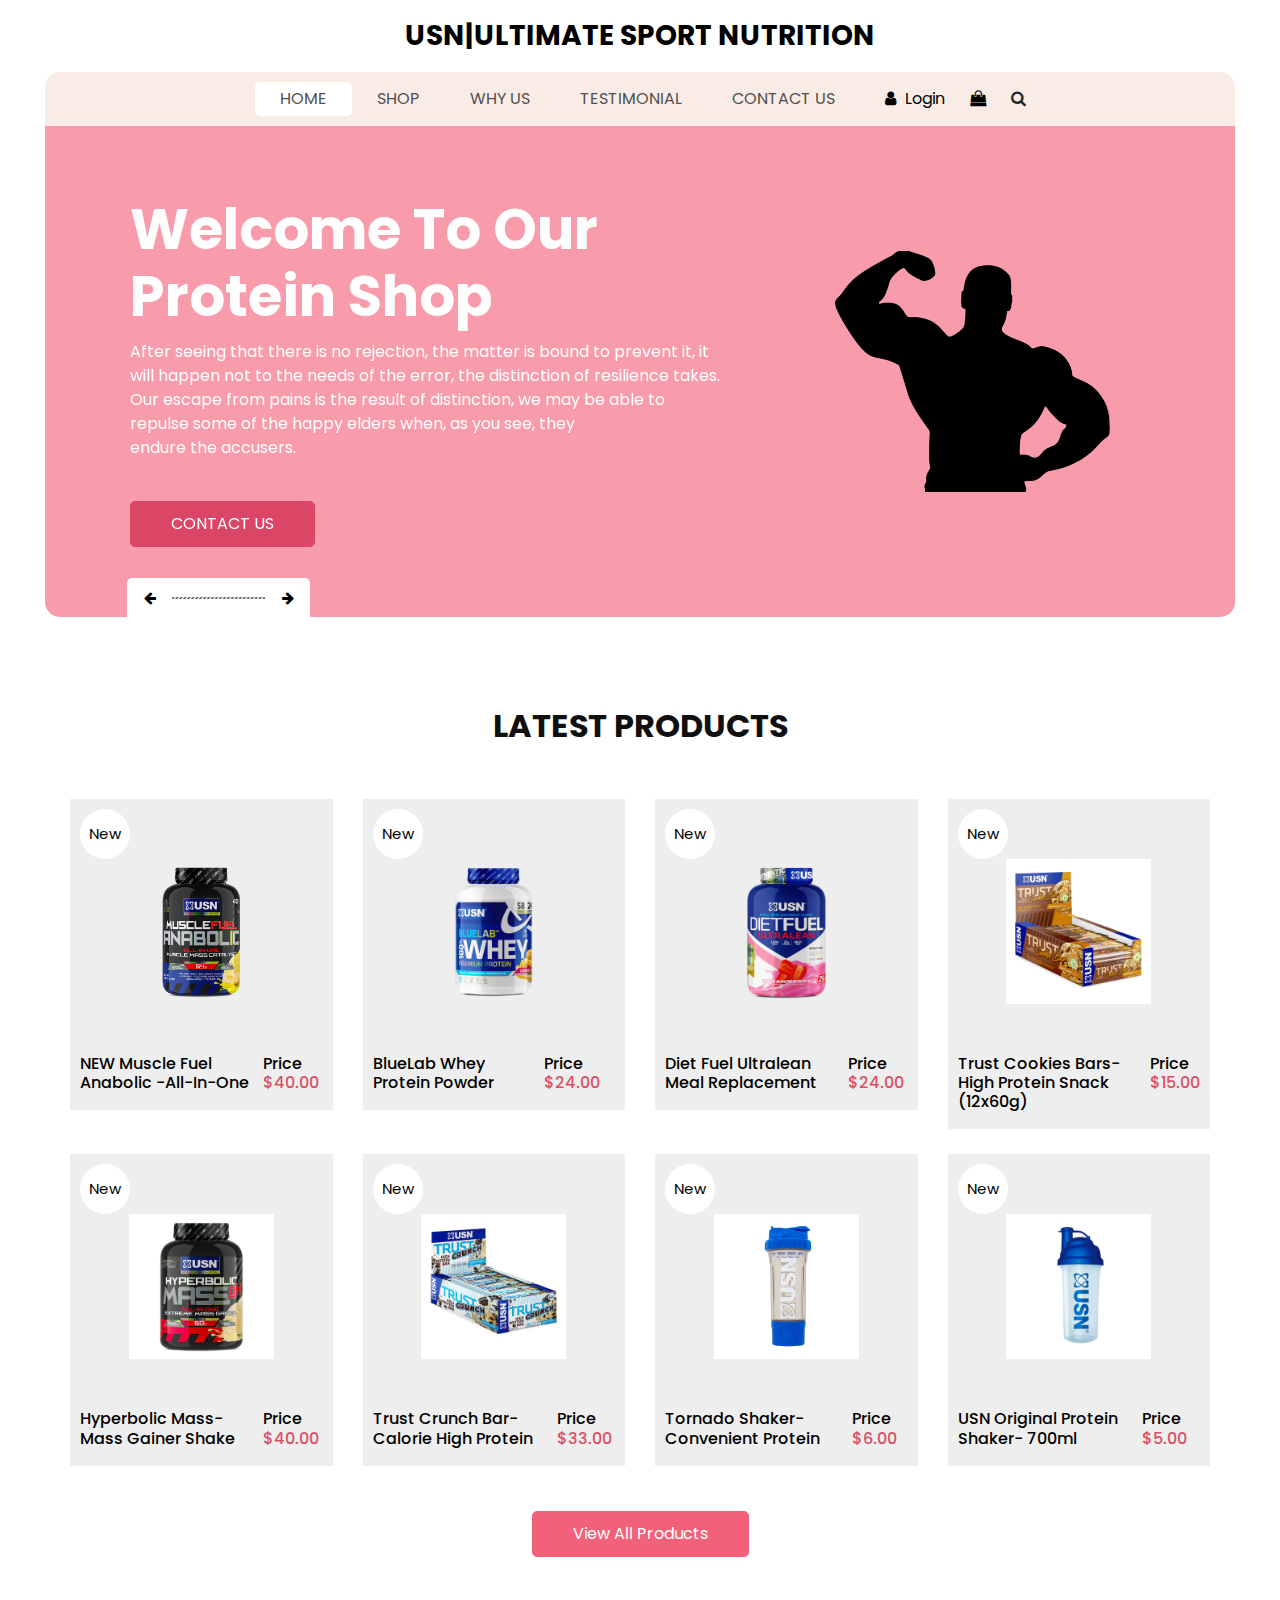
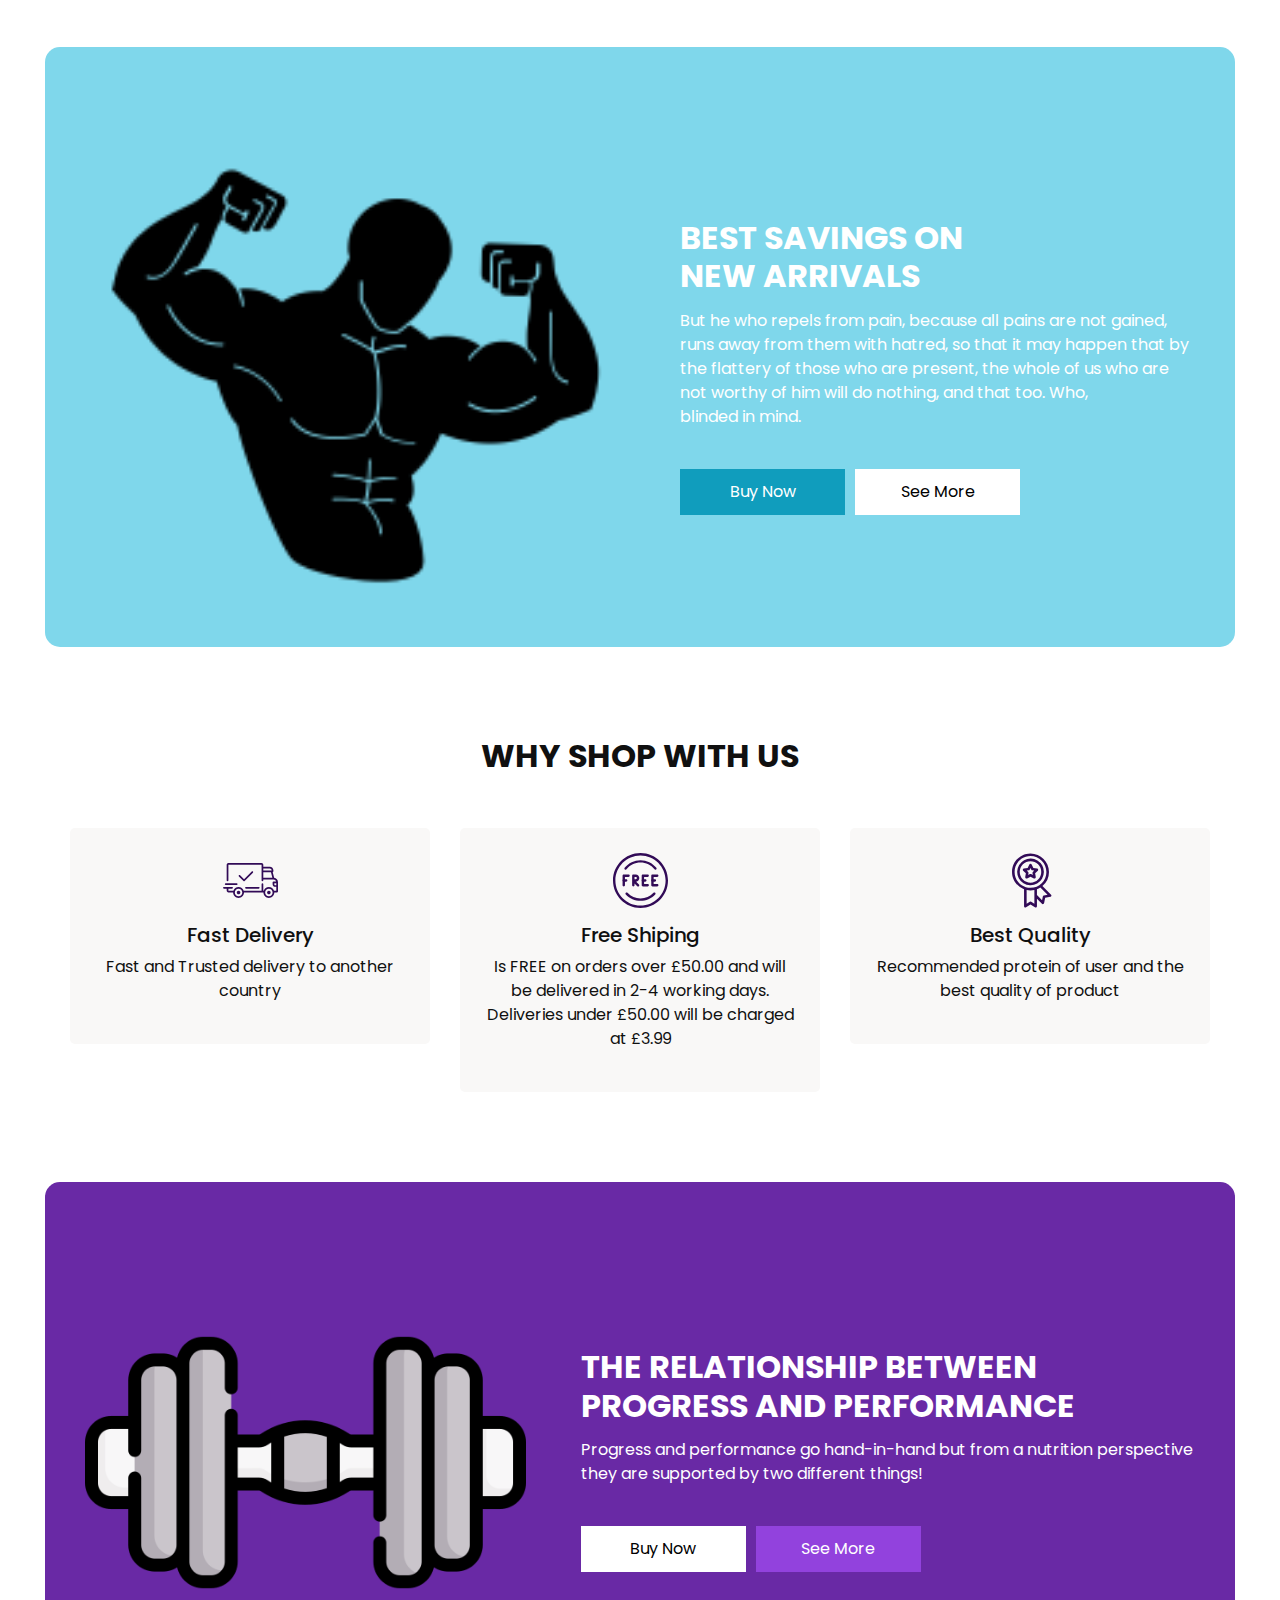
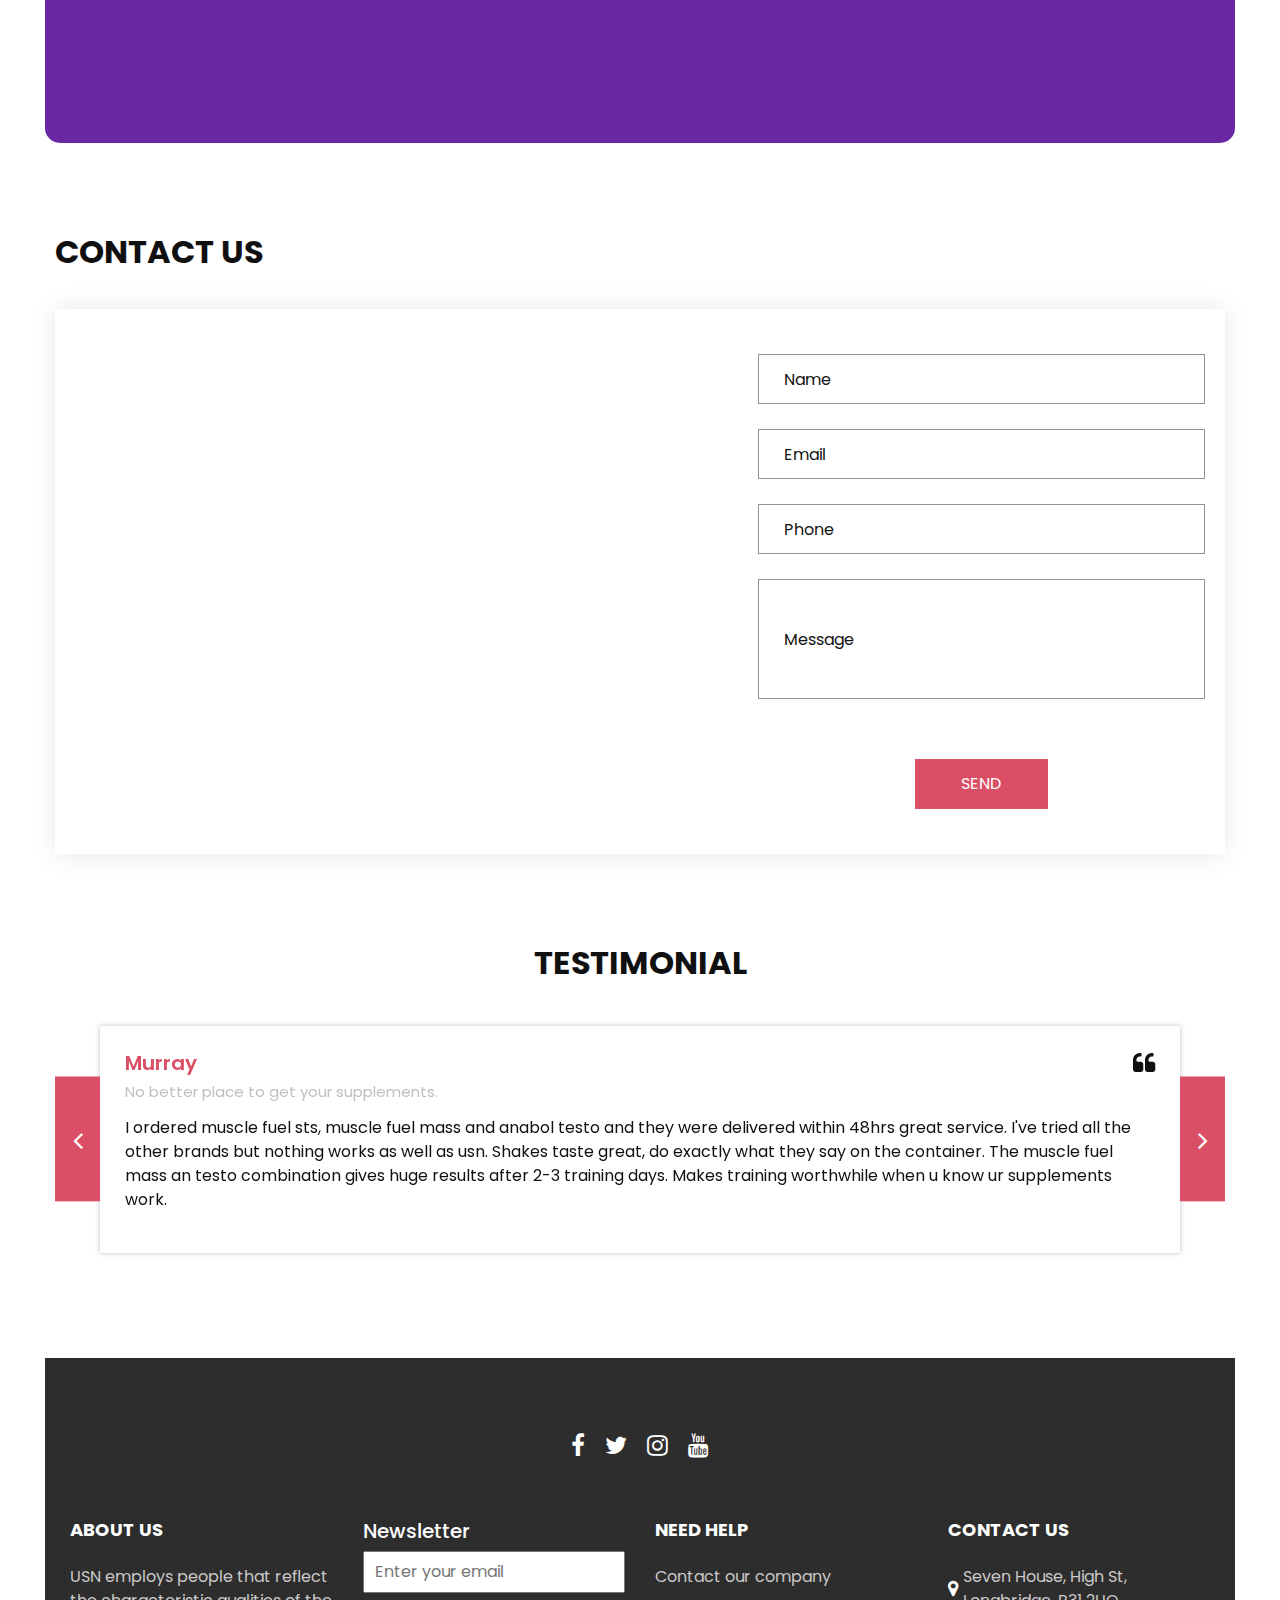
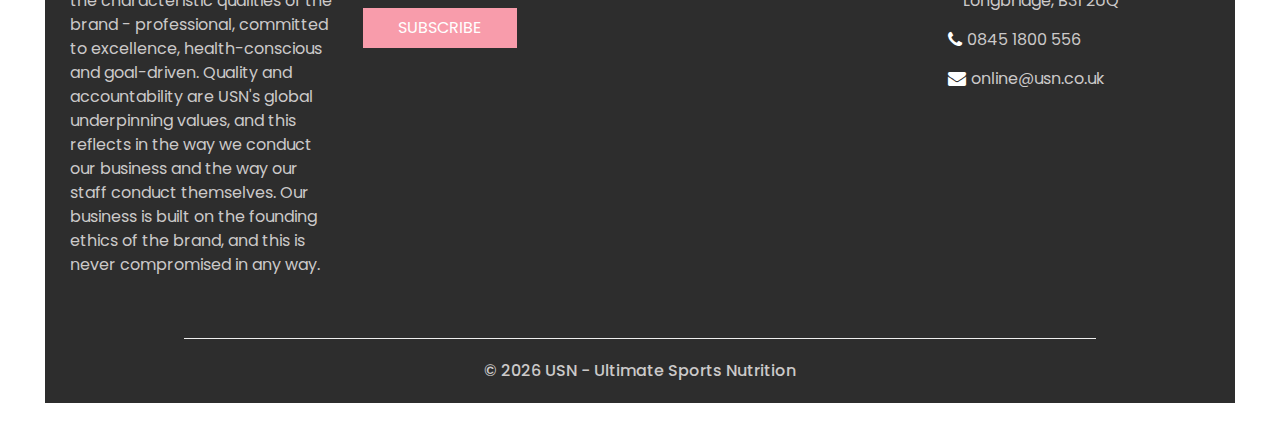
<file: htmlgroup/index.html>
<!DOCTYPE html>
<html>

<head>
  <!-- Basic -->
  <meta charset="utf-8" />
  <meta http-equiv="X-UA-Compatible" content="IE=edge" />
  <!-- Mobile Metas -->
  <meta name="viewport" content="width=device-width, initial-scale=1, shrink-to-fit=no" />
  <!-- Site Metas -->
  <meta name="keywords" content="" />
  <meta name="description" content="" />
  <meta name="author" content="" />
  <link rel="shortcut icon" href="images/USN-Logo.jpg" type="image/x-icon">

  <title>
    USN|Ultimate Sport Nutrition
  </title>

  <!-- slider stylesheet -->
  <link rel="stylesheet" type="text/css" href="https://cdnjs.cloudflare.com/ajax/libs/OwlCarousel2/2.3.4/assets/owl.carousel.min.css" />

  <!-- bootstrap core css -->
  <link rel="stylesheet" type="text/css" href="css/bootstrap.css" />

  <!-- Custom styles for this template -->
  <link href="css/style.css" rel="stylesheet" />
  <!-- responsive style -->
  <link href="css/responsive.css" rel="stylesheet" />
</head>

<body>
  <div class="hero_area">
    <!-- header section strats -->
    <header class="header_section">
      <nav class="navbar navbar-expand-lg custom_nav-container ">
        <a class="navbar-brand" href="index.html">
          <span>
            USN|Ultimate Sport Nutrition
          </span>
        </a>
        <button class="navbar-toggler" type="button" data-toggle="collapse" data-target="#navbarSupportedContent" aria-controls="navbarSupportedContent" aria-expanded="false" aria-label="Toggle navigation">
          <span class=""></span>
        </button>

        <div class="collapse navbar-collapse" id="navbarSupportedContent">
          <ul class="navbar-nav  ">
            <li class="nav-item active">
              <a class="nav-link" href="index.html">Home <span class="sr-only">(current)</span></a>
            </li>
            <li class="nav-item">
              <a class="nav-link" href="shop.html">
                Shop
              </a>
            </li>
            <li class="nav-item">
              <a class="nav-link" href="why.html">
                Why Us
              </a>
            </li>
            <li class="nav-item">
              <a class="nav-link" href="testimonial.html">
                Testimonial
              </a>
            </li>
            <li class="nav-item">
              <a class="nav-link" href="contact.html">Contact Us</a>
            </li>
          </ul>
          <div class="user_option">
            <a href="">
              <i class="fa fa-user" aria-hidden="true"></i>
              <span>
                Login
              </span>
            </a>
            <a href="">
              <i class="fa fa-shopping-bag" aria-hidden="true"></i>
            </a>
            <form class="form-inline ">
              <button class="btn nav_search-btn" type="submit">
                <i class="fa fa-search" aria-hidden="true"></i>
              </button>
            </form>
          </div>
        </div>
      </nav>
    </header>
    <!-- end header section -->
    <!-- slider section -->

    <section class="slider_section">
      <div class="slider_container">
        <div id="carouselExampleIndicators" class="carousel slide" data-ride="carousel">
          <div class="carousel-inner">
            <div class="carousel-item active">
              <div class="container-fluid">
                <div class="row">
                  <div class="col-md-7">
                    <div class="detail-box">
                      <h1>
                        Welcome To Our <br>
                        Protein Shop
                      </h1>
                      <p>
                        After seeing that there is no rejection, the matter is bound to prevent it, it will happen not to the needs of the error, the distinction of resilience takes. Our escape from pains is the result of distinction, we may be able to repulse some of the happy elders when, as you see, they endure the accusers.
                      </p>
                      <a href="">
                        Contact Us
                      </a>
                    </div>
                  </div>
                  <div class="col-md-5 ">
                    <div class="img-box">
                      <img src="images/slider1-removebg-preview (2).png" alt="" />
                    </div>
                  </div>
                </div>
              </div>
            </div>
            <div class="carousel-item ">
              <div class="container-fluid">
                <div class="row">
                  <div class="col-md-7">
                    <div class="detail-box">
                      <h1>
                        Welcome To Our <br>
                        Gift Shop
                      </h1>
                      <p>
                        After seeing that there is no rejection, the matter is bound to prevent it, it will happen not to the needs of the error, the distinction of resilience takes. Our escape from pains is the result of distinction, we may be able to repulse some of the happy elders when, as you see, they endure the accusers.
                      </p>
                      <a href="">
                        Contact Us
                      </a>
                    </div>
                  </div>
                  <div class="col-md-5 ">
                    <div class="img-box">
                      <img src="images/slider1-removebg-preview (2).png" alt="" />
                    </div>
                  </div>
                </div>
              </div>
            </div>
            <div class="carousel-item ">
              <div class="container-fluid">
                <div class="row">
                  <div class="col-md-7">
                    <div class="detail-box">
                      <h1>
                        Welcome To Our <br>
                        Gift Shop
                      </h1>
                      <p>
                        After seeing that there is no rejection, the matter is bound to prevent it, it will happen not to the needs of the error, the distinction of resilience takes. Our escape from pains is the result of distinction, we may be able to repulse some of the happy elders when, as you see, they endure the accusers.
                      </p>
                      <a href="">
                        Contact Us
                      </a>
                    </div>
                  </div>
                  <div class="col-md-5 ">
                    <div class="img-box">
                      <img src="images/slider1-removebg-preview (2).png" alt="" />
                    </div>
                  </div>
                </div>
              </div>
            </div>
          </div>
          <div class="carousel_btn-box">
            <a class="carousel-control-prev" href="#carouselExampleIndicators" role="button" data-slide="prev">
              <i class="fa fa-arrow-left" aria-hidden="true"></i>
              <span class="sr-only">Previous</span>
            </a>
            <img src="images/line.png" alt="" />
            <a class="carousel-control-next" href="#carouselExampleIndicators" role="button" data-slide="next">
              <i class="fa fa-arrow-right" aria-hidden="true"></i>
              <span class="sr-only">Next</span>
            </a>
          </div>
        </div>
      </div>
    </section>

    <!-- end slider section -->
  </div>
  <!-- end hero area -->

  <!-- shop section -->

  <section class="shop_section layout_padding">
    <div class="container">
      <div class="heading_container heading_center">
        <h2>
          Latest Products
        </h2>
      </div>
      <div class="row">
        <div class="col-sm-6 col-md-4 col-lg-3">
          <div class="box">
            <a href="">
              <div class="img-box">
                <img src="images/u1.webp" alt="">
              </div>
              <div class="detail-box">
                <h6>
                  NEW Muscle Fuel Anabolic -All-In-One
                </h6>
                <h6>
                  Price
                  <span>
                    $40.00
                  </span>
                </h6>
              </div>
              <div class="new">
                <span>
                  New
                </span>
              </div>
            </a>
          </div>
        </div>
        <div class="col-sm-6 col-md-4 col-lg-3">
          <div class="box">
            <a href="">
              <div class="img-box">
                <img src="images/u2.webp" alt="">
              </div>
              <div class="detail-box">
                <h6>
                  BlueLab Whey Protein Powder
                </h6>
                <h6>
                  Price
                  <span>
                    $24.00
                  </span>
                </h6>
              </div>
              <div class="new">
                <span>
                  New
                </span>
              </div>
            </a>
          </div>
        </div>
        <div class="col-sm-6 col-md-4 col-lg-3">
          <div class="box">
            <a href="">
              <div class="img-box">
                <img src="images/u3.webp" alt="">
              </div>
              <div class="detail-box">
                <h6>
                  Diet Fuel Ultralean Meal Replacement
                </h6>
                <h6>
                  Price
                  <span>
                    $24.00
                  </span>
                </h6>
              </div>
              <div class="new">
                <span>
                  New
                </span>
              </div>
            </a>
          </div>
        </div>
        <div class="col-sm-6 col-md-4 col-lg-3">
          <div class="box">
            <a href="">
              <div class="img-box">
                <img src="images/u4.webp" alt="">
              </div>
              <div class="detail-box">
                <h6>
                  Trust Cookies Bars- High Protein Snack (12x60g)
                </h6>
                <h6>
                  Price
                  <span>
                    $15.00
                  </span>
                </h6>
              </div>
              <div class="new">
                <span>
                  New
                </span>
              </div>
            </a>
          </div>
        </div>
        <div class="col-sm-6 col-md-4 col-lg-3">
          <div class="box">
            <a href="">
              <div class="img-box">
                <img src="images/u5.webp" alt="">
              </div>
              <div class="detail-box">
                <h6>
                  Hyperbolic Mass- Mass Gainer Shake
                </h6>
                <h6>
                  Price
                  <span>
                    $40.00
                  </span>
                </h6>
              </div>
              <div class="new">
                <span>
                  New
                </span>
              </div>
            </a>
          </div>
        </div>
        <div class="col-sm-6 col-md-4 col-lg-3">
          <div class="box">
            <a href="">
              <div class="img-box">
                <img src="images/u6.webp" alt="">
              </div>
              <div class="detail-box">
                <h6>
                  Trust Crunch Bar- Calorie High Protein
                </h6>
                <h6>
                  Price
                  <span>
                    $33.00
                  </span>
                </h6>
              </div>
              <div class="new">
                <span>
                  New
                </span>
              </div>
            </a>
          </div>
        </div>
        <div class="col-sm-6 col-md-4 col-lg-3">
          <div class="box">
            <a href="">
              <div class="img-box">
                <img src="images/u7.webp" alt="">
              </div>
              <div class="detail-box">
                <h6>
                  Tornado Shaker- Convenient Protein
                </h6>
                <h6>
                  Price
                  <span>
                    $6.00
                  </span>
                </h6>
              </div>
              <div class="new">
                <span>
                  New
                </span>
              </div>
            </a>
          </div>
        </div>
        <div class="col-sm-6 col-md-4 col-lg-3">
          <div class="box">
            <a href="">
              <div class="img-box">
                <img src="images/u8.webp" alt="">
              </div>
              <div class="detail-box">
                <h6>
                  USN Original Protein Shaker- 700ml
                </h6>
                <h6>
                  Price
                  <span>
                    $5.00
                  </span>
                </h6>
              </div>
              <div class="new">
                <span>
                  New
                </span>
              </div>
            </a>
          </div>
        </div>
      </div>
      <div class="btn-box">
        <a href="">
          View All Products
        </a>
      </div>
    </div>
  </section>

  <!-- end shop section -->

  <!-- saving section -->

  <section class="saving_section ">
    <div class="box">
      <div class="container-fluid">
        <div class="row">
          <div class="col-lg-6">
            <div class="img-box">
              <img src="images/icon.jpg" alt="">
            </div>
          </div>
          <div class="col-lg-6">
            <div class="detail-box">
              <div class="heading_container">
                <h2>
                  Best Savings on <br>
                  new arrivals
                </h2>
              </div>
              <p>
                But he who repels from pain, because all pains are not gained, runs away from them with hatred, so that it may happen that by the flattery of those who are present, the whole of us who are not worthy of him will do nothing, and that too. Who, blinded in mind.
              </p>
              <div class="btn-box">
                <a href="#" class="btn1">
                  Buy Now
                </a>
                <a href="#" class="btn2">
                  See More
                </a>
              </div>
            </div>
          </div>
        </div>
      </div>
    </div>
  </section>

  <!-- end saving section -->

  <!-- why section -->

  <section class="why_section layout_padding">
    <div class="container">
      <div class="heading_container heading_center">
        <h2>
          Why Shop With Us
        </h2>
      </div>
      <div class="row">
        <div class="col-md-4">
          <div class="box ">
            <div class="img-box">
              <svg version="1.1" id="Layer_1" xmlns="http://www.w3.org/2000/svg" xmlns:xlink="http://www.w3.org/1999/xlink" x="0px" y="0px" viewBox="0 0 512 512" style="enable-background:new 0 0 512 512;" xml:space="preserve">
                <g>
                  <g>
                    <path d="M476.158,231.363l-13.259-53.035c3.625-0.77,6.345-3.986,6.345-7.839v-8.551c0-18.566-15.105-33.67-33.67-33.67h-60.392
                 V110.63c0-9.136-7.432-16.568-16.568-16.568H50.772c-9.136,0-16.568,7.432-16.568,16.568V256c0,4.427,3.589,8.017,8.017,8.017
                 c4.427,0,8.017-3.589,8.017-8.017V110.63c0-0.295,0.239-0.534,0.534-0.534h307.841c0.295,0,0.534,0.239,0.534,0.534v145.372
                 c0,4.427,3.589,8.017,8.017,8.017c4.427,0,8.017-3.589,8.017-8.017v-9.088h94.569c0.008,0,0.014,0.002,0.021,0.002
                 c0.008,0,0.015-0.001,0.022-0.001c11.637,0.008,21.518,7.646,24.912,18.171h-24.928c-4.427,0-8.017,3.589-8.017,8.017v17.102
                 c0,13.851,11.268,25.119,25.119,25.119h9.086v35.273h-20.962c-6.886-19.883-25.787-34.205-47.982-34.205
                 s-41.097,14.322-47.982,34.205h-3.86v-60.393c0-4.427-3.589-8.017-8.017-8.017c-4.427,0-8.017,3.589-8.017,8.017v60.391H192.817
                 c-6.886-19.883-25.787-34.205-47.982-34.205s-41.097,14.322-47.982,34.205H50.772c-0.295,0-0.534-0.239-0.534-0.534v-17.637
                 h34.739c4.427,0,8.017-3.589,8.017-8.017s-3.589-8.017-8.017-8.017H8.017c-4.427,0-8.017,3.589-8.017,8.017
                 s3.589,8.017,8.017,8.017h26.188v17.637c0,9.136,7.432,16.568,16.568,16.568h43.304c-0.002,0.178-0.014,0.355-0.014,0.534
                 c0,27.996,22.777,50.772,50.772,50.772s50.772-22.776,50.772-50.772c0-0.18-0.012-0.356-0.014-0.534h180.67
                 c-0.002,0.178-0.014,0.355-0.014,0.534c0,27.996,22.777,50.772,50.772,50.772c27.995,0,50.772-22.776,50.772-50.772
                 c0-0.18-0.012-0.356-0.014-0.534h26.203c4.427,0,8.017-3.589,8.017-8.017v-85.511C512,251.989,496.423,234.448,476.158,231.363z
                  M375.182,144.301h60.392c9.725,0,17.637,7.912,17.637,17.637v0.534h-78.029V144.301z M375.182,230.881v-52.376h71.235
                 l13.094,52.376H375.182z M144.835,401.904c-19.155,0-34.739-15.583-34.739-34.739s15.584-34.739,34.739-34.739
                 c19.155,0,34.739,15.583,34.739,34.739S163.99,401.904,144.835,401.904z M427.023,401.904c-19.155,0-34.739-15.583-34.739-34.739
                 s15.584-34.739,34.739-34.739c19.155,0,34.739,15.583,34.739,34.739S446.178,401.904,427.023,401.904z M495.967,299.29h-9.086
                 c-5.01,0-9.086-4.076-9.086-9.086v-9.086h18.171V299.29z" />
                  </g>
                </g>
                <g>
                  <g>
                    <path d="M144.835,350.597c-9.136,0-16.568,7.432-16.568,16.568c0,9.136,7.432,16.568,16.568,16.568
                 c9.136,0,16.568-7.432,16.568-16.568C161.403,358.029,153.971,350.597,144.835,350.597z" />
                  </g>
                </g>
                <g>
                  <g>
                    <path d="M427.023,350.597c-9.136,0-16.568,7.432-16.568,16.568c0,9.136,7.432,16.568,16.568,16.568
                 c9.136,0,16.568-7.432,16.568-16.568C443.591,358.029,436.159,350.597,427.023,350.597z" />
                  </g>
                </g>
                <g>
                  <g>
                    <path d="M332.96,316.393H213.244c-4.427,0-8.017,3.589-8.017,8.017s3.589,8.017,8.017,8.017H332.96
                 c4.427,0,8.017-3.589,8.017-8.017S337.388,316.393,332.96,316.393z" />
                  </g>
                </g>
                <g>
                  <g>
                    <path d="M127.733,282.188H25.119c-4.427,0-8.017,3.589-8.017,8.017s3.589,8.017,8.017,8.017h102.614
                 c4.427,0,8.017-3.589,8.017-8.017S132.16,282.188,127.733,282.188z" />
                  </g>
                </g>
                <g>
                  <g>
                    <path d="M278.771,173.37c-3.13-3.13-8.207-3.13-11.337,0.001l-71.292,71.291l-37.087-37.087c-3.131-3.131-8.207-3.131-11.337,0
                 c-3.131,3.131-3.131,8.206,0,11.337l42.756,42.756c1.565,1.566,3.617,2.348,5.668,2.348s4.104-0.782,5.668-2.348l76.96-76.96
                 C281.901,181.576,281.901,176.501,278.771,173.37z" />
                  </g>
                </g>
                <g>
                </g>
                <g>
                </g>
                <g>
                </g>
                <g>
                </g>
                <g>
                </g>
                <g>
                </g>
                <g>
                </g>
                <g>
                </g>
                <g>
                </g>
                <g>
                </g>
                <g>
                </g>
                <g>
                </g>
                <g>
                </g>
                <g>
                </g>
                <g>
                </g>
              </svg>
            </div>
            <div class="detail-box">
              <h5>
                Fast Delivery
              </h5>
              <p>
                Fast and Trusted delivery to another country
              </p>
            </div>
          </div>
        </div>
        <div class="col-md-4">
          <div class="box ">
            <div class="img-box">
              <svg version="1.1" id="Capa_1" xmlns="http://www.w3.org/2000/svg" xmlns:xlink="http://www.w3.org/1999/xlink" x="0px" y="0px" viewBox="0 0 490.667 490.667" style="enable-background:new 0 0 490.667 490.667;" xml:space="preserve">
                <g>
                  <g>
                    <path d="M138.667,192H96c-5.888,0-10.667,4.779-10.667,10.667V288c0,5.888,4.779,10.667,10.667,10.667s10.667-4.779,10.667-10.667
                 v-74.667h32c5.888,0,10.667-4.779,10.667-10.667S144.555,192,138.667,192z" />
                  </g>
                </g>
                <g>
                  <g>
                    <path d="M117.333,234.667H96c-5.888,0-10.667,4.779-10.667,10.667S90.112,256,96,256h21.333c5.888,0,10.667-4.779,10.667-10.667
                 S123.221,234.667,117.333,234.667z" />
                  </g>
                </g>
                <g>
                  <g>
                    <path d="M245.333,0C110.059,0,0,110.059,0,245.333s110.059,245.333,245.333,245.333s245.333-110.059,245.333-245.333
                 S380.608,0,245.333,0z M245.333,469.333c-123.52,0-224-100.48-224-224s100.48-224,224-224s224,100.48,224,224
                 S368.853,469.333,245.333,469.333z" />
                  </g>
                </g>
                <g>
                  <g>
                    <path d="M386.752,131.989C352.085,88.789,300.544,64,245.333,64s-106.752,24.789-141.419,67.989
                 c-3.691,4.587-2.965,11.307,1.643,14.997c4.587,3.691,11.307,2.965,14.976-1.643c30.613-38.144,76.096-60.011,124.8-60.011
                 s94.187,21.867,124.779,60.011c2.112,2.624,5.205,3.989,8.32,3.989c2.368,0,4.715-0.768,6.677-2.347
                 C389.717,143.296,390.443,136.576,386.752,131.989z" />
                  </g>
                </g>
                <g>
                  <g>
                    <path d="M376.405,354.923c-4.224-4.032-11.008-3.861-15.061,0.405c-30.613,32.235-71.808,50.005-116.011,50.005
                 s-85.397-17.771-115.989-50.005c-4.032-4.309-10.816-4.437-15.061-0.405c-4.309,4.053-4.459,10.816-0.405,15.083
                 c34.667,36.544,81.344,56.661,131.456,56.661s96.789-20.117,131.477-56.661C380.864,365.739,380.693,358.976,376.405,354.923z" />
                  </g>
                </g>
                <g>
                  <g>
                    <path d="M206.805,255.723c15.701-2.027,27.861-15.488,27.861-31.723c0-17.643-14.357-32-32-32h-21.333
                 c-5.888,0-10.667,4.779-10.667,10.667v42.581c0,0.043,0,0.107,0,0.149V288c0,5.888,4.779,10.667,10.667,10.667
                 S192,293.888,192,288v-16.917l24.448,24.469c2.091,2.069,4.821,3.115,7.552,3.115c2.731,0,5.461-1.045,7.531-3.136
                 c4.16-4.16,4.16-10.923,0-15.083L206.805,255.723z M192,234.667v-21.333h10.667c5.867,0,10.667,4.779,10.667,10.667
                 s-4.8,10.667-10.667,10.667H192z" />
                  </g>
                </g>
                <g>
                  <g>
                    <path d="M309.333,277.333h-32v-64h32c5.888,0,10.667-4.779,10.667-10.667S315.221,192,309.333,192h-42.667
                 c-5.888,0-10.667,4.779-10.667,10.667V288c0,5.888,4.779,10.667,10.667,10.667h42.667c5.888,0,10.667-4.779,10.667-10.667
                 S315.221,277.333,309.333,277.333z" />
                  </g>
                </g>
                <g>
                  <g>
                    <path d="M288,234.667h-21.333c-5.888,0-10.667,4.779-10.667,10.667S260.779,256,266.667,256H288
                 c5.888,0,10.667-4.779,10.667-10.667S293.888,234.667,288,234.667z" />
                  </g>
                </g>
                <g>
                  <g>
                    <path d="M394.667,277.333h-32v-64h32c5.888,0,10.667-4.779,10.667-10.667S400.555,192,394.667,192H352
                 c-5.888,0-10.667,4.779-10.667,10.667V288c0,5.888,4.779,10.667,10.667,10.667h42.667c5.888,0,10.667-4.779,10.667-10.667
                 S400.555,277.333,394.667,277.333z" />
                  </g>
                </g>
                <g>
                  <g>
                    <path d="M373.333,234.667H352c-5.888,0-10.667,4.779-10.667,10.667S346.112,256,352,256h21.333
                 c5.888,0,10.667-4.779,10.667-10.667S379.221,234.667,373.333,234.667z" />
                  </g>
                </g>
                <g>
                </g>
                <g>
                </g>
                <g>
                </g>
                <g>
                </g>
                <g>
                </g>
                <g>
                </g>
                <g>
                </g>
                <g>
                </g>
                <g>
                </g>
                <g>
                </g>
                <g>
                </g>
                <g>
                </g>
                <g>
                </g>
                <g>
                </g>
                <g>
                </g>
              </svg>
            </div>
            <div class="detail-box">
              <h5>
                Free Shiping
              </h5>
              <p>
                Is FREE on orders over £50.00 and will be delivered in 2-4 working days. Deliveries under £50.00 will be charged at £3.99
              </p>
            </div>
          </div>
        </div>
        <div class="col-md-4">
          <div class="box ">
            <div class="img-box">
              <svg id="_30_Premium" height="512" viewBox="0 0 512 512" width="512" xmlns="http://www.w3.org/2000/svg" data-name="30_Premium">
                <g id="filled">
                  <path d="m252.92 300h3.08a124.245 124.245 0 1 0 -4.49-.09c.075.009.15.023.226.03.394.039.789.06 1.184.06zm-96.92-124a100 100 0 1 1 100 100 100.113 100.113 0 0 1 -100-100z" />
                  <path d="m447.445 387.635-80.4-80.4a171.682 171.682 0 0 0 60.955-131.235c0-94.841-77.159-172-172-172s-172 77.159-172 172c0 73.747 46.657 136.794 112 161.2v158.8c-.3 9.289 11.094 15.384 18.656 9.984l41.344-27.562 41.344 27.562c7.574 5.4 18.949-.7 18.656-9.984v-70.109l46.6 46.594c6.395 6.789 18.712 3.025 20.253-6.132l9.74-48.724 48.725-9.742c9.163-1.531 12.904-13.893 6.127-20.252zm-339.445-211.635c0-81.607 66.393-148 148-148s148 66.393 148 148-66.393 148-148 148-148-66.393-148-148zm154.656 278.016a12 12 0 0 0 -13.312 0l-29.344 19.562v-129.378a172.338 172.338 0 0 0 72 0v129.38zm117.381-58.353a12 12 0 0 0 -9.415 9.415l-6.913 34.58-47.709-47.709v-54.749a171.469 171.469 0 0 0 31.467-15.6l67.151 67.152z" />
                  <path d="m287.62 236.985c8.349 4.694 19.251-3.212 17.367-12.618l-5.841-35.145 25.384-25c7.049-6.5 2.89-19.3-6.634-20.415l-35.23-5.306-15.933-31.867c-4.009-8.713-17.457-8.711-21.466 0l-15.933 31.866-35.23 5.306c-9.526 1.119-13.681 13.911-6.634 20.415l25.384 25-5.841 35.145c-1.879 9.406 9 17.31 17.367 12.618l31.62-16.414zm-53-32.359 2.928-17.615a12 12 0 0 0 -3.417-10.516l-12.721-12.531 17.658-2.66a12 12 0 0 0 8.947-6.5l7.985-15.971 7.985 15.972a12 12 0 0 0 8.947 6.5l17.658 2.66-12.723 12.535a12 12 0 0 0 -3.417 10.516l2.928 17.615-15.849-8.231a12 12 0 0 0 -11.058 0z" />
                </g>
              </svg>
            </div>
            <div class="detail-box">
              <h5>
                Best Quality
              </h5>
              <p>
                Recommended protein of user and the best quality of product
              </p>
            </div>
          </div>
        </div>
      </div>
    </div>
  </section>

  <!-- end why section -->


  <!-- gift section -->

  <section class="gift_section layout_padding-bottom">
    <div class="box ">
      <div class="container-fluid">
        <div class="row">
          <div class="col-md-5">
            <div class="img_container">
              <div class="img-box">
                <img src="images/icon2.png" alt="">
              </div>
            </div>
          </div>
          <div class="col-md-7">
            <div class="detail-box">
              <div class="heading_container">
                <h2>
                  THE RELATIONSHIP BETWEEN <br>
                  PROGRESS AND PERFORMANCE
                </h2>
              </div>
              <p>
                Progress and performance go hand-in-hand but from a nutrition perspective they are supported by two different things!
              </p>
              <div class="btn-box">
                <a href="#" class="btn1">
                  Buy Now
                </a>
                <a href="#" class="btn2">
                  See More
                </a>
              </div>
            </div>
          </div>
        </div>
      </div>
    </div>
  </section>


  <!-- end gift section -->


  <!-- contact section -->

  <section class="contact_section ">
    <div class="container px-0">
      <div class="heading_container ">
        <h2 class="">
          Contact Us
        </h2>
      </div>
    </div>
    <div class="container container-bg">
      <div class="row">
        <div class="col-lg-7 col-md-6 px-0">
          <div class="map_container">
            <div class="map-responsive">
              <iframe src="https://www.google.com/maps/embed?pb=!1m14!1m8!1m3!1d9738.570272240608!2d-1.9842413!3d52.3950296!3m2!1i1024!2i768!4f13.1!3m3!1m2!1s0x4870958453e18133%3A0x732c6964bf81f43!2sSeven%20House!5e0!3m2!1sen!2smy!4v1690341905599!5m2!1sen!2smy" width="600" height="450" style="border:0;" allowfullscreen="" loading="lazy" referrerpolicy="no-referrer-when-downgrade"></iframe>
            </div>
          </div>
        </div>
        <div class="col-md-6 col-lg-5 px-0">
          <form action="#">
            <div>
              <input type="text" placeholder="Name" />
            </div>
            <div>
              <input type="email" placeholder="Email" />
            </div>
            <div>
              <input type="text" placeholder="Phone" />
            </div>
            <div>
              <input type="text" class="message-box" placeholder="Message" />
            </div>
            <div class="d-flex ">
              <button>
                SEND
              </button>
            </div>
          </form>
        </div>
      </div>
    </div>
  </section>

  <!-- end contact section -->

  <!-- client section -->
  <section class="client_section layout_padding">
    <div class="container">
      <div class="heading_container heading_center">
        <h2>
          Testimonial
        </h2>
      </div>
    </div>
    <div class="container px-0">
      <div id="customCarousel2" class="carousel  carousel-fade" data-ride="carousel">
        <div class="carousel-inner">
          <div class="carousel-item active">
            <div class="box">
              <div class="client_info">
                <div class="client_name">
                  <h5>
                    Murray
                  </h5>
                  <h6>
                    No better place to get your supplements.
                  </h6>
                </div>
                <i class="fa fa-quote-left" aria-hidden="true"></i>
              </div>
              <p>
                I ordered muscle fuel sts, muscle fuel mass and anabol testo and they were delivered within 48hrs great service. I've tried all the other brands but nothing works as well as usn. Shakes taste great, do exactly what they say on the container. The muscle fuel mass an testo combination gives huge results after 2-3 training days. Makes training worthwhile when u know ur supplements work.
              </p>
            </div>
          </div>
          <div class="carousel-item">
            <div class="box">
              <div class="client_info">
                <div class="client_name">
                  <h5>
                    Mr Luke Burton
                  </h5>
                  <h6>
                    Unbeatable!
                  </h6>
                </div>
                <i class="fa fa-quote-left" aria-hidden="true"></i>
              </div>
              <p>
                USN products have always been up there with the best, in terms of quality, value and (sometimes most importantly) flavour. The delivery on web orders is also brilliant - text message updates about the day of delivery (less than 48 hours after placing order), and then the expected time. Both were spot on. I would highly recommend the Protein Dessert for anyone with a sweet tooth who is conscious of their figure!!
              </p>
            </div>
          </div>
          <div class="carousel-item">
            <div class="box">
              <div class="client_info">
                <div class="client_name">
                  <h5>
                    Richard Townsend
                  </h5>
                  <h6>
                    Faultless service
                  </h6>
                </div>
                <i class="fa fa-quote-left" aria-hidden="true"></i>
              </div>
              <p>
                Ordered my products on a Monday. Got a message through few hours later telling me the delivery date (weds) and then one to tell me the exact hour it would be delivered. Which is perfect for people with busy lives who don't want to hang around all day waiting for a delivery. Superb service would recommend to anyone wanting to buy high quality supplements with minimal delivery time.
              </p>
            </div>
          </div>
        </div>
        <div class="carousel_btn-box">
          <a class="carousel-control-prev" href="#customCarousel2" role="button" data-slide="prev">
            <i class="fa fa-angle-left" aria-hidden="true"></i>
            <span class="sr-only">Previous</span>
          </a>
          <a class="carousel-control-next" href="#customCarousel2" role="button" data-slide="next">
            <i class="fa fa-angle-right" aria-hidden="true"></i>
            <span class="sr-only">Next</span>
          </a>
        </div>
      </div>
    </div>
  </section>
  <!-- end client section -->

  <!-- info section -->

  <section class="info_section  layout_padding2-top">
    <div class="social_container">
      <div class="social_box">
        <a href="">
          <i class="fa fa-facebook" aria-hidden="true"></i>
        </a>
        <a href="">
          <i class="fa fa-twitter" aria-hidden="true"></i>
        </a>
        <a href="">
          <i class="fa fa-instagram" aria-hidden="true"></i>
        </a>
        <a href="">
          <i class="fa fa-youtube" aria-hidden="true"></i>
        </a>
      </div>
    </div>
    <div class="info_container ">
      <div class="container">
        <div class="row">
          <div class="col-md-6 col-lg-3">
            <h6>
              ABOUT US
            </h6>
            <p>
              USN employs people that reﬂect the characteristic qualities of the brand - professional, committed to excellence, health-conscious and goal-driven. Quality and accountability are USN's global underpinning values, and this reﬂects in the way we conduct our business and the way our staff conduct themselves. Our business is built on the founding ethics of the brand, and this is never compromised in any way.
            </p>
          </div>
          <div class="col-md-6 col-lg-3">
            <div class="info_form ">
              <h5>
                Newsletter
              </h5>
              <form action="#">
                <input type="email" placeholder="Enter your email">
                <button>
                  Subscribe
                </button>
              </form>
            </div>
          </div>
          <div class="col-md-6 col-lg-3">
            <h6>
              NEED HELP
            </h6>
            <p>
              Contact our company 
            </p>
          </div>
          <div class="col-md-6 col-lg-3">
            <h6>
              CONTACT US
            </h6>
            <div class="info_link-box">
              <a href="">
                <i class="fa fa-map-marker" aria-hidden="true"></i>
                <span> Seven House, High St, Longbridge, B31 2UQ </span>
              </a>
              <a href="">
                <i class="fa fa-phone" aria-hidden="true"></i>
                <span> 0845 1800 556</span>
              </a>
              <a href="">
                <i class="fa fa-envelope" aria-hidden="true"></i>
                <span> online@usn.co.uk</span>
              </a>
            </div>
          </div>
        </div>
      </div>
    </div>
    <!-- footer section -->
    <footer class=" footer_section">
      <div class="container">
        <p>
          &copy; <span id="displayYear"></span> USN - 
          <a href="https://html.design/">Ultimate Sports Nutrition</a>
        </p>
      </div>
    </footer>
    <!-- footer section -->

  </section>

  <!-- end info section -->


  <script src="js/jquery-3.4.1.min.js"></script>
  <script src="js/bootstrap.js"></script>
  <script src="https://cdnjs.cloudflare.com/ajax/libs/OwlCarousel2/2.3.4/owl.carousel.min.js">
  </script>
  <script src="js/custom.js"></script>

</body>

</html>
</file>
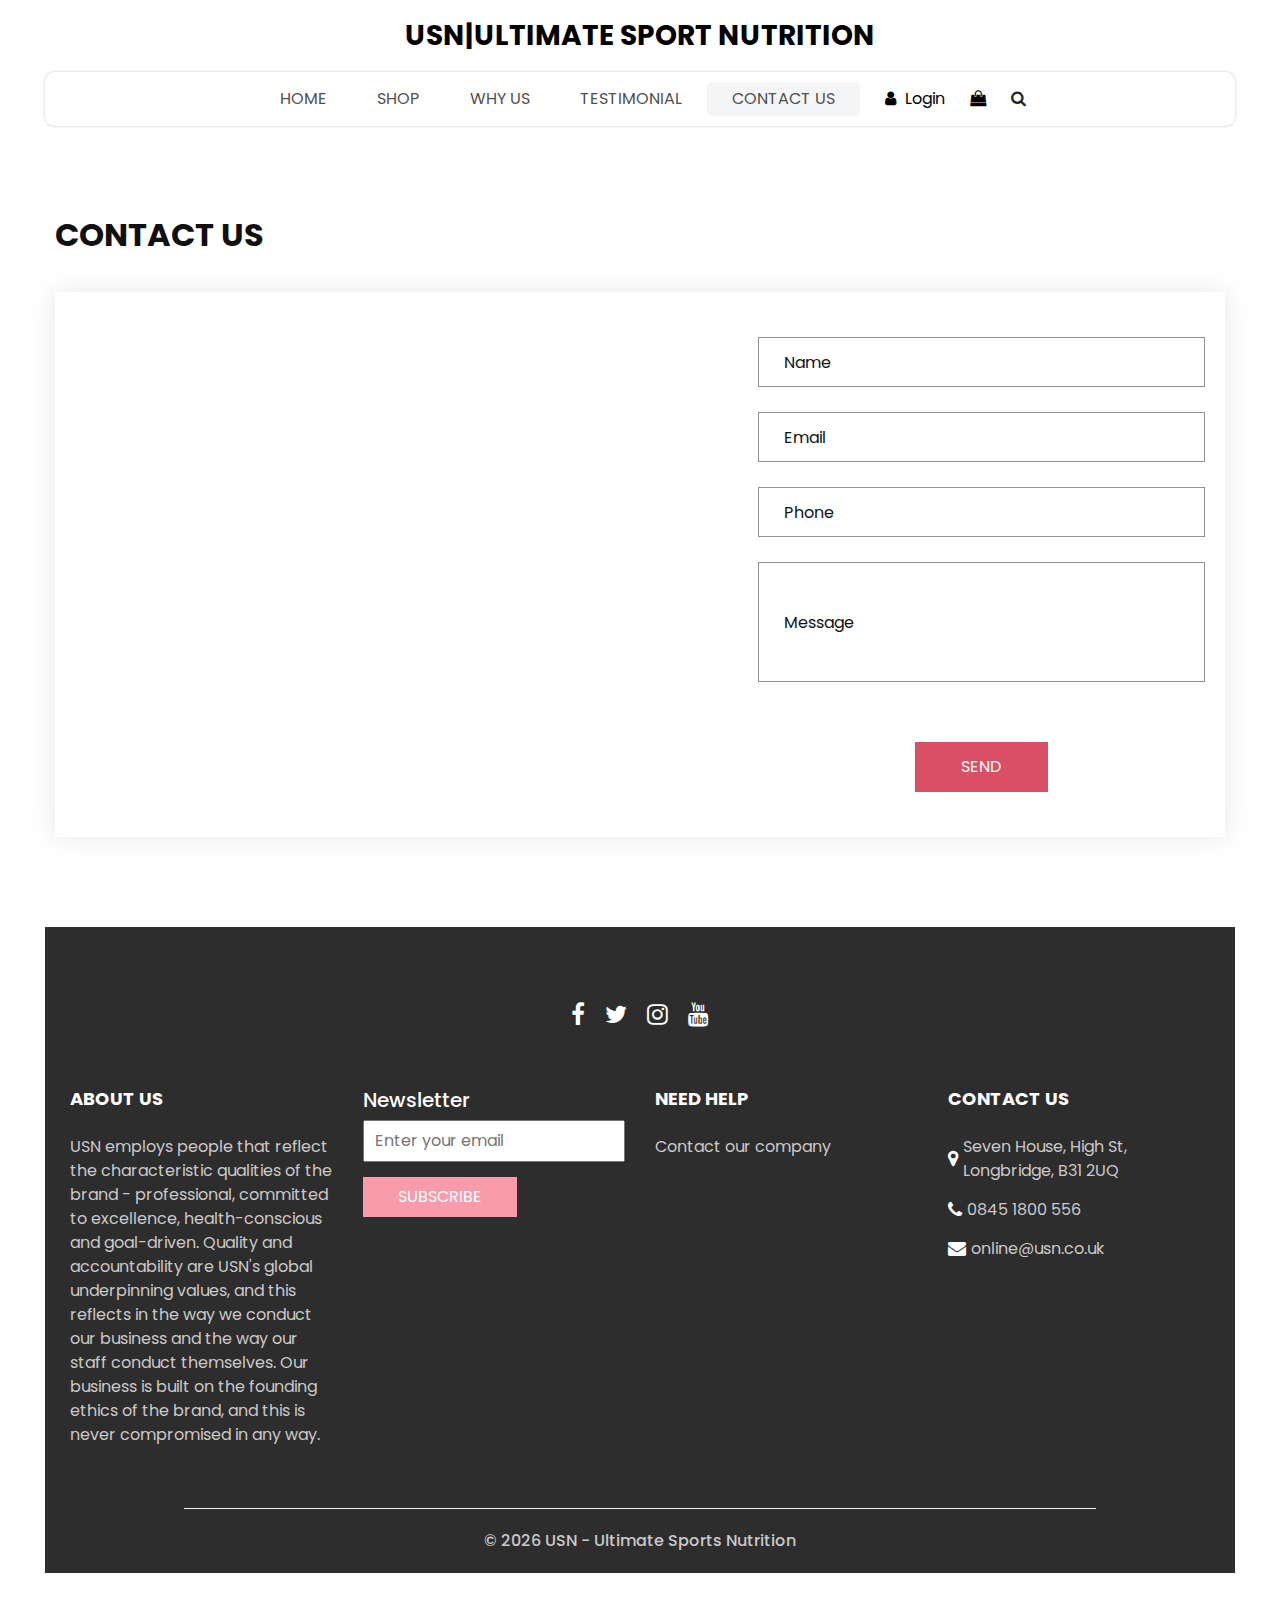
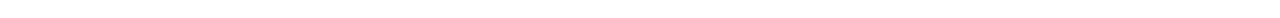
<file: htmlgroup/contact.html>
<!DOCTYPE html>
<html>

<head>
  <!-- Basic -->
  <meta charset="utf-8" />
  <meta http-equiv="X-UA-Compatible" content="IE=edge" />
  <!-- Mobile Metas -->
  <meta name="viewport" content="width=device-width, initial-scale=1, shrink-to-fit=no" />
  <!-- Site Metas -->
  <meta name="keywords" content="" />
  <meta name="description" content="" />
  <meta name="author" content="" />
  <link rel="shortcut icon" href="images/USN-Logo.jpg" type="image/x-icon">

  <title>
    USN|Ultimate Sport Nutrition
  </title>

  <!-- slider stylesheet -->
  <link rel="stylesheet" type="text/css" href="https://cdnjs.cloudflare.com/ajax/libs/OwlCarousel2/2.3.4/assets/owl.carousel.min.css" />

  <!-- bootstrap core css -->
  <link rel="stylesheet" type="text/css" href="css/bootstrap.css" />

  <!-- Custom styles for this template -->
  <link href="css/style.css" rel="stylesheet" />
  <!-- responsive style -->
  <link href="css/responsive.css" rel="stylesheet" />
</head>

<body>
  <div class="hero_area">
    <!-- header section strats -->
    <header class="header_section">
      <nav class="navbar navbar-expand-lg custom_nav-container ">
        <a class="navbar-brand" href="index.html">
          <span>
            USN|Ultimate Sport Nutrition
          </span>
        </a>
        <button class="navbar-toggler" type="button" data-toggle="collapse" data-target="#navbarSupportedContent" aria-controls="navbarSupportedContent" aria-expanded="false" aria-label="Toggle navigation">
          <span class=""></span>
        </button>

        <div class="collapse navbar-collapse innerpage_navbar" id="navbarSupportedContent">
          <ul class="navbar-nav  ">
            <li class="nav-item ">
              <a class="nav-link" href="index.html">Home <span class="sr-only">(current)</span></a>
            </li>
            <li class="nav-item">
              <a class="nav-link" href="shop.html">
                Shop
              </a>
            </li>
            <li class="nav-item">
              <a class="nav-link" href="why.html">
                Why Us
              </a>
            </li>
            <li class="nav-item">
              <a class="nav-link" href="testimonial.html">
                Testimonial
              </a>
            </li>
            <li class="nav-item active">
              <a class="nav-link" href="contact.html">Contact Us</a>
            </li>
          </ul>
          <div class="user_option">
            <a href="">
              <i class="fa fa-user" aria-hidden="true"></i>
              <span>
                Login
              </span>
            </a>
            <a href="">
              <i class="fa fa-shopping-bag" aria-hidden="true"></i>
            </a>
            <form class="form-inline ">
              <button class="btn nav_search-btn" type="submit">
                <i class="fa fa-search" aria-hidden="true"></i>
              </button>
            </form>
          </div>
        </div>
      </nav>
    </header>
    <!-- end header section -->

  </div>
  <!-- end hero area -->

  <!-- contact section -->

  <section class="contact_section layout_padding">
    <div class="container px-0">
      <div class="heading_container ">
        <h2 class="">
          Contact Us
        </h2>
      </div>
    </div>
    <div class="container container-bg">
      <div class="row">
        <div class="col-lg-7 col-md-6 px-0">
          <div class="map_container">
            <div class="map-responsive">
              <iframe src="https://www.google.com/maps/embed?pb=!1m14!1m8!1m3!1d9738.570272240608!2d-1.9842413!3d52.3950296!3m2!1i1024!2i768!4f13.1!3m3!1m2!1s0x4870958453e18133%3A0x732c6964bf81f43!2sSeven%20House!5e0!3m2!1sen!2smy!4v1690341905599!5m2!1sen!2smy" width="600" height="300" frameborder="0" style="border:0; width: 100%; height:100%" allowfullscreen></iframe>
            </div>
          </div>
        </div>
        <div class="col-md-6 col-lg-5 px-0">
          <form action="#">
            <div>
              <input type="text" placeholder="Name" />
            </div>
            <div>
              <input type="email" placeholder="Email" />
            </div>
            <div>
              <input type="text" placeholder="Phone" />
            </div>
            <div>
              <input type="text" class="message-box" placeholder="Message" />
            </div>
            <div class="d-flex ">
              <button>
                SEND
              </button>
            </div>
          </form>
        </div>
      </div>
    </div>
  </section>

  <!-- end contact section -->

  <!-- info section -->

  <section class="info_section  layout_padding2-top">
    <div class="social_container">
      <div class="social_box">
        <a href="">
          <i class="fa fa-facebook" aria-hidden="true"></i>
        </a>
        <a href="">
          <i class="fa fa-twitter" aria-hidden="true"></i>
        </a>
        <a href="">
          <i class="fa fa-instagram" aria-hidden="true"></i>
        </a>
        <a href="">
          <i class="fa fa-youtube" aria-hidden="true"></i>
        </a>
      </div>
    </div>
    <div class="info_container ">
      <div class="container">
        <div class="row">
          <div class="col-md-6 col-lg-3">
            <h6>
              ABOUT US
            </h6>
            <p>
              USN employs people that reﬂect the characteristic qualities of the brand - professional, committed to excellence, health-conscious and goal-driven. Quality and accountability are USN's global underpinning values, and this reﬂects in the way we conduct our business and the way our staff conduct themselves. Our business is built on the founding ethics of the brand, and this is never compromised in any way.
            </p>
          </div>
          <div class="col-md-6 col-lg-3">
            <div class="info_form ">
              <h5>
                Newsletter
              </h5>
              <form action="#">
                <input type="email" placeholder="Enter your email">
                <button>
                  Subscribe
                </button>
              </form>
            </div>
          </div>
          <div class="col-md-6 col-lg-3">
            <h6>
              NEED HELP
            </h6>
            <p>
              Contact our company 
            </p>
          </div>
          <div class="col-md-6 col-lg-3">
            <h6>
              CONTACT US
            </h6>
            <div class="info_link-box">
              <a href="">
                <i class="fa fa-map-marker" aria-hidden="true"></i>
                <span> Seven House, High St, Longbridge, B31 2UQ</span>
              </a>
              <a href="">
                <i class="fa fa-phone" aria-hidden="true"></i>
                <span>0845 1800 556</span>
              </a>
              <a href="">
                <i class="fa fa-envelope" aria-hidden="true"></i>
                <span> online@usn.co.uk</span>
              </a>
            </div>
          </div>
        </div>
      </div>
    </div>
    <!-- footer section -->
    <footer class=" footer_section">
      <div class="container">
        <p>
          &copy; <span id="displayYear"></span>  USN - 
          <a href="https://html.design/"> Ultimate Sports Nutrition</a>
        </p>
      </div>
    </footer>
    <!-- footer section -->

  </section>

  <!-- end info section -->


  <script src="js/jquery-3.4.1.min.js"></script>
  <script src="js/bootstrap.js"></script>
  <script src="https://cdnjs.cloudflare.com/ajax/libs/OwlCarousel2/2.3.4/owl.carousel.min.js">
  </script>
  <script src="js/custom.js"></script>

</body>

</html>
</file>
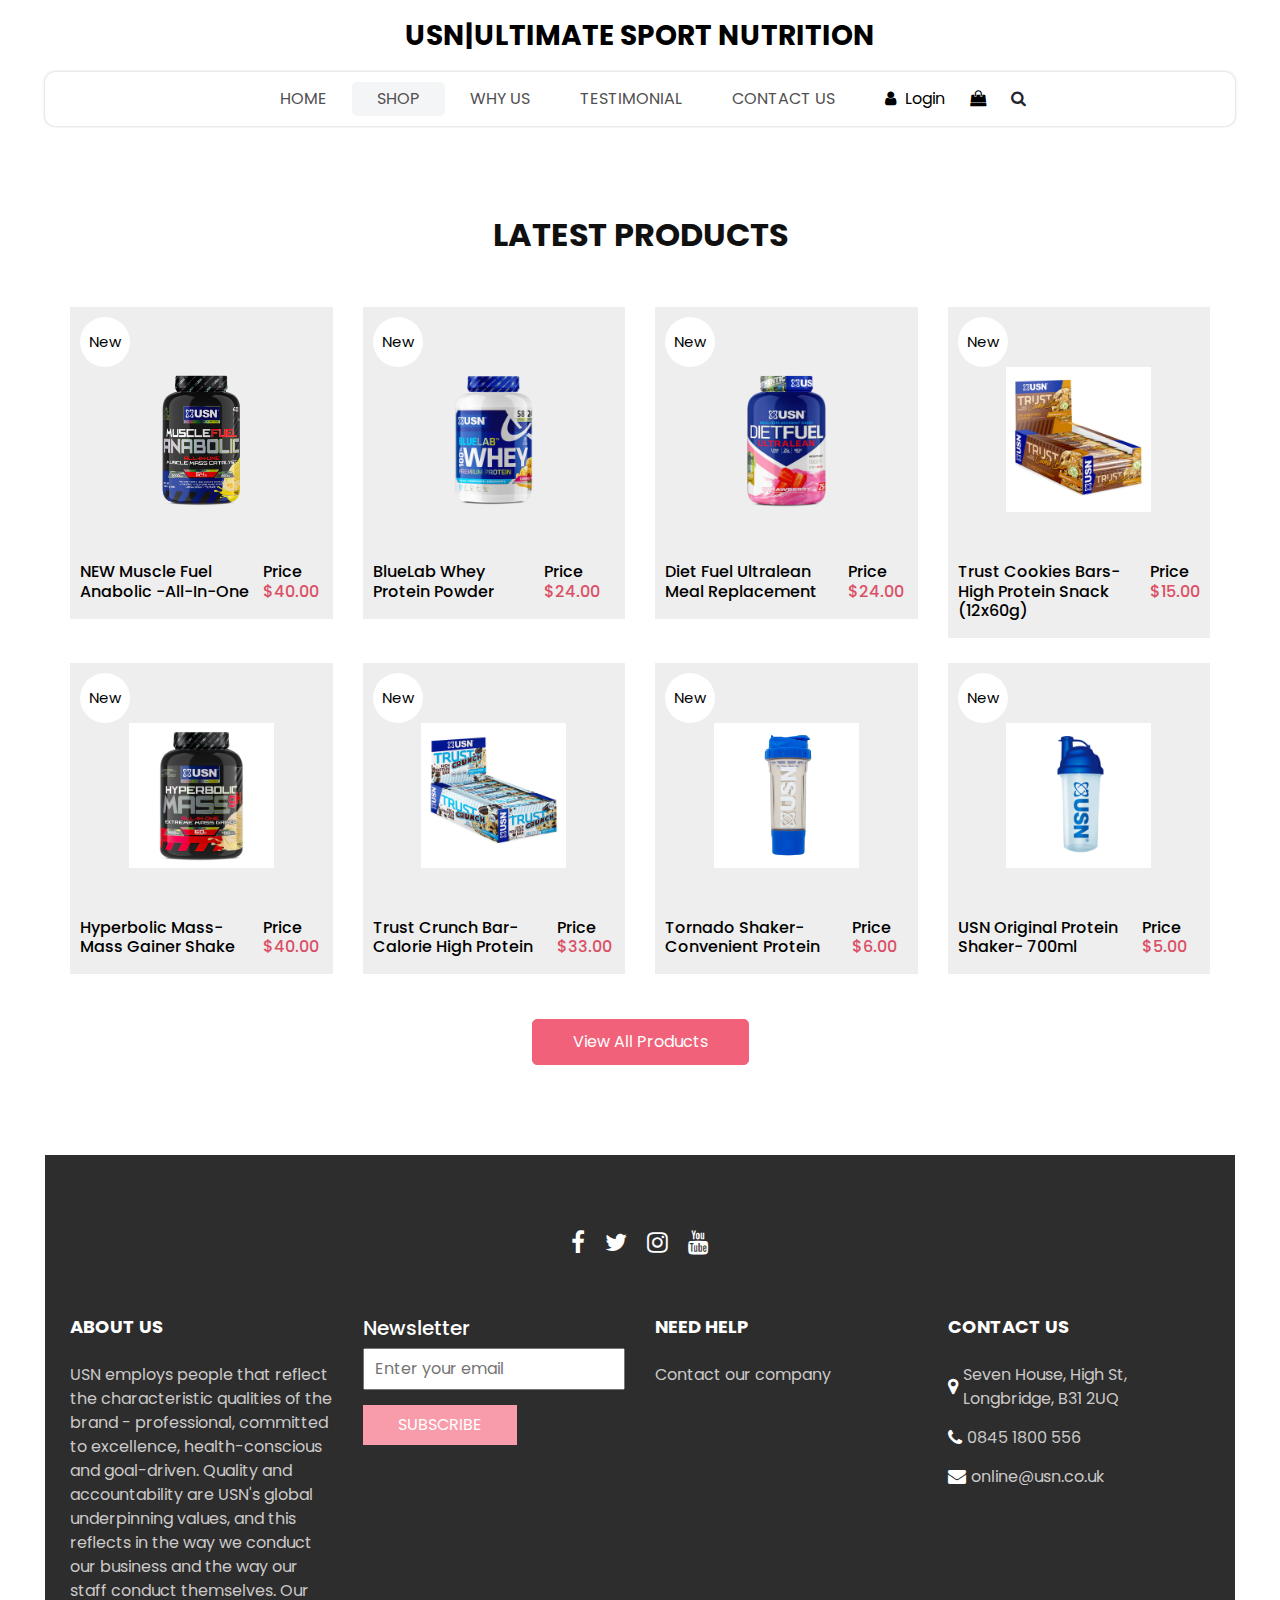
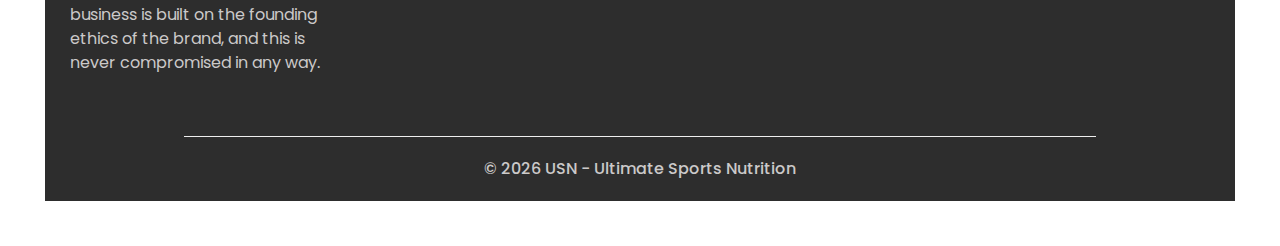
<file: htmlgroup/shop.html>
<!DOCTYPE html>
<html>

<head>
  <!-- Basic -->
  <meta charset="utf-8" />
  <meta http-equiv="X-UA-Compatible" content="IE=edge" />
  <!-- Mobile Metas -->
  <meta name="viewport" content="width=device-width, initial-scale=1, shrink-to-fit=no" />
  <!-- Site Metas -->
  <meta name="keywords" content="" />
  <meta name="description" content="" />
  <meta name="author" content="" />
  <link rel="shortcut icon" href="images/USN-Logo.jpg" type="image/x-icon">

  <title>
    USN|Ultimate Sport Nutrition
  </title>

  <!-- slider stylesheet -->
  <link rel="stylesheet" type="text/css" href="https://cdnjs.cloudflare.com/ajax/libs/OwlCarousel2/2.3.4/assets/owl.carousel.min.css" />

  <!-- bootstrap core css -->
  <link rel="stylesheet" type="text/css" href="css/bootstrap.css" />

  <!-- Custom styles for this template -->
  <link href="css/style.css" rel="stylesheet" />
  <!-- responsive style -->
  <link href="css/responsive.css" rel="stylesheet" />
</head>

<body>
  <div class="hero_area">
    <!-- header section strats -->
    <header class="header_section">
      <nav class="navbar navbar-expand-lg custom_nav-container ">
        <a class="navbar-brand" href="index.html">
          <span>
            USN|Ultimate Sport Nutrition
          </span>
        </a>
        <button class="navbar-toggler" type="button" data-toggle="collapse" data-target="#navbarSupportedContent" aria-controls="navbarSupportedContent" aria-expanded="false" aria-label="Toggle navigation">
          <span class=""></span>
        </button>

        <div class="collapse navbar-collapse innerpage_navbar" id="navbarSupportedContent">
          <ul class="navbar-nav  ">
            <li class="nav-item ">
              <a class="nav-link" href="index.html">Home <span class="sr-only">(current)</span></a>
            </li>
            <li class="nav-item active">
              <a class="nav-link" href="shop.html">
                Shop
              </a>
            </li>
            <li class="nav-item">
              <a class="nav-link" href="why.html">
                Why Us
              </a>
            </li>
            <li class="nav-item">
              <a class="nav-link" href="testimonial.html">
                Testimonial
              </a>
            </li>
            <li class="nav-item">
              <a class="nav-link" href="contact.html">Contact Us</a>
            </li>
          </ul>
          <div class="user_option">
            <a href="">
              <i class="fa fa-user" aria-hidden="true"></i>
              <span>
                Login
              </span>
            </a>
            <a href="">
              <i class="fa fa-shopping-bag" aria-hidden="true"></i>
            </a>
            <form class="form-inline ">
              <button class="btn nav_search-btn" type="submit">
                <i class="fa fa-search" aria-hidden="true"></i>
              </button>
            </form>
          </div>
        </div>
      </nav>
    </header>
    <!-- end header section -->

  </div>
  <!-- end hero area -->

  <!-- shop section -->

  <section class="shop_section layout_padding">
    <div class="container">
      <div class="heading_container heading_center">
        <h2>
          Latest Products
        </h2>
      </div>
      <div class="row">
        <div class="col-sm-6 col-md-4 col-lg-3">
          <div class="box">
            <a href="">
              <div class="img-box">
                <img src="images/u1.webp" alt="">
              </div>
              <div class="detail-box">
                <h6>
                  NEW Muscle Fuel Anabolic -All-In-One
                </h6>
                <h6>
                  Price
                  <span>
                    $40.00
                  </span>
                </h6>
              </div>
              <div class="new">
                <span>
                  New
                </span>
              </div>
            </a>
          </div>
        </div>
        <div class="col-sm-6 col-md-4 col-lg-3">
          <div class="box">
            <a href="">
              <div class="img-box">
                <img src="images/u2.webp" alt="">
              </div>
              <div class="detail-box">
                <h6>
                  BlueLab Whey Protein Powder
                </h6>
                <h6>
                  Price
                  <span>
                    $24.00
                  </span>
                </h6>
              </div>
              <div class="new">
                <span>
                  New
                </span>
              </div>
            </a>
          </div>
        </div>
        <div class="col-sm-6 col-md-4 col-lg-3">
          <div class="box">
            <a href="">
              <div class="img-box">
                <img src="images/u3.webp" alt="">
              </div>
              <div class="detail-box">
                <h6>
                  Diet Fuel Ultralean Meal Replacement
                </h6>
                <h6>
                  Price
                  <span>
                    $24.00
                  </span>
                </h6>
              </div>
              <div class="new">
                <span>
                  New
                </span>
              </div>
            </a>
          </div>
        </div>
        <div class="col-sm-6 col-md-4 col-lg-3">
          <div class="box">
            <a href="">
              <div class="img-box">
                <img src="images/u4.webp" alt="">
              </div>
              <div class="detail-box">
                <h6>
                  Trust Cookies Bars- High Protein Snack (12x60g)
                </h6>
                <h6>
                  Price
                  <span>
                    $15.00
                  </span>
                </h6>
              </div>
              <div class="new">
                <span>
                  New
                </span>
              </div>
            </a>
          </div>
        </div>
        <div class="col-sm-6 col-md-4 col-lg-3">
          <div class="box">
            <a href="">
              <div class="img-box">
                <img src="images/u5.webp" alt="">
              </div>
              <div class="detail-box">
                <h6>
                  Hyperbolic Mass- Mass Gainer Shake
                </h6>
                <h6>
                  Price
                  <span>
                    $40.00
                  </span>
                </h6>
              </div>
              <div class="new">
                <span>
                  New
                </span>
              </div>
            </a>
          </div>
        </div>
        <div class="col-sm-6 col-md-4 col-lg-3">
          <div class="box">
            <a href="">
              <div class="img-box">
                <img src="images/u6.webp" alt="">
              </div>
              <div class="detail-box">
                <h6>
                  Trust Crunch Bar- Calorie High Protein
                </h6>
                <h6>
                  Price
                  <span>
                    $33.00
                  </span>
                </h6>
              </div>
              <div class="new">
                <span>
                  New
                </span>
              </div>
            </a>
          </div>
        </div>
        <div class="col-sm-6 col-md-4 col-lg-3">
          <div class="box">
            <a href="">
              <div class="img-box">
                <img src="images/u7.webp" alt="">
              </div>
              <div class="detail-box">
                <h6>
                  Tornado Shaker- Convenient Protein
                </h6>
                <h6>
                  Price
                  <span>
                    $6.00
                  </span>
                </h6>
              </div>
              <div class="new">
                <span>
                  New
                </span>
              </div>
            </a>
          </div>
        </div>
        <div class="col-sm-6 col-md-4 col-lg-3">
          <div class="box">
            <a href="">
              <div class="img-box">
                <img src="images/u8.webp" alt="">
              </div>
              <div class="detail-box">
                <h6>
                  USN Original Protein Shaker- 700ml
                </h6>
                <h6>
                  Price
                  <span>
                    $5.00
                  </span>
                </h6>
              </div>
              <div class="new">
                <span>
                  New
                </span>
              </div>
            </a>
          </div>
        </div>
      </div>
      <div class="btn-box">
        <a href="">
          View All Products
        </a>
      </div>
    </div>
  </section>

  <!-- end shop section -->

  <!-- info section -->

  <section class="info_section  layout_padding2-top">
    <div class="social_container">
      <div class="social_box">
        <a href="">
          <i class="fa fa-facebook" aria-hidden="true"></i>
        </a>
        <a href="">
          <i class="fa fa-twitter" aria-hidden="true"></i>
        </a>
        <a href="">
          <i class="fa fa-instagram" aria-hidden="true"></i>
        </a>
        <a href="">
          <i class="fa fa-youtube" aria-hidden="true"></i>
        </a>
      </div>
    </div>
    <div class="info_container ">
      <div class="container">
        <div class="row">
          <div class="col-md-6 col-lg-3">
            <h6>
              ABOUT US
            </h6>
            <p>
              USN employs people that reﬂect the characteristic qualities of the brand - professional, committed to excellence, health-conscious and goal-driven. Quality and accountability are USN's global underpinning values, and this reﬂects in the way we conduct our business and the way our staff conduct themselves. Our business is built on the founding ethics of the brand, and this is never compromised in any way.
            </p>
          </div>
          <div class="col-md-6 col-lg-3">
            <div class="info_form ">
              <h5>
                Newsletter
              </h5>
              <form action="#">
                <input type="email" placeholder="Enter your email">
                <button>
                  Subscribe
                </button>
              </form>
            </div>
          </div>
          <div class="col-md-6 col-lg-3">
            <h6>
              NEED HELP
            </h6>
            <p>
              Contact our company 
            </p>
          </div>
          <div class="col-md-6 col-lg-3">
            <h6>
              CONTACT US
            </h6>
            <div class="info_link-box">
              <a href="">
                <i class="fa fa-map-marker" aria-hidden="true"></i>
                <span>  Seven House, High St, Longbridge, B31 2UQ </span>
              </a>
              <a href="">
                <i class="fa fa-phone" aria-hidden="true"></i>
                <span>0845 1800 556</span>
              </a>
              <a href="">
                <i class="fa fa-envelope" aria-hidden="true"></i>
                <span> online@usn.co.uk</span>
              </a>
            </div>
          </div>
        </div>
      </div>
    </div>
    <!-- footer section -->
    <footer class=" footer_section">
      <div class="container">
        <p>
          &copy; <span id="displayYear"></span>  USN - 
          <a href="https://html.design/">Ultimate Sports Nutrition</a>
        </p>
      </div>
    </footer>
    <!-- footer section -->

  </section>

  <!-- end info section -->


  <script src="js/jquery-3.4.1.min.js"></script>
  <script src="js/bootstrap.js"></script>
  <script src="https://cdnjs.cloudflare.com/ajax/libs/OwlCarousel2/2.3.4/owl.carousel.min.js">
  </script>
  <script src="js/custom.js"></script>

</body>

</html>
</file>
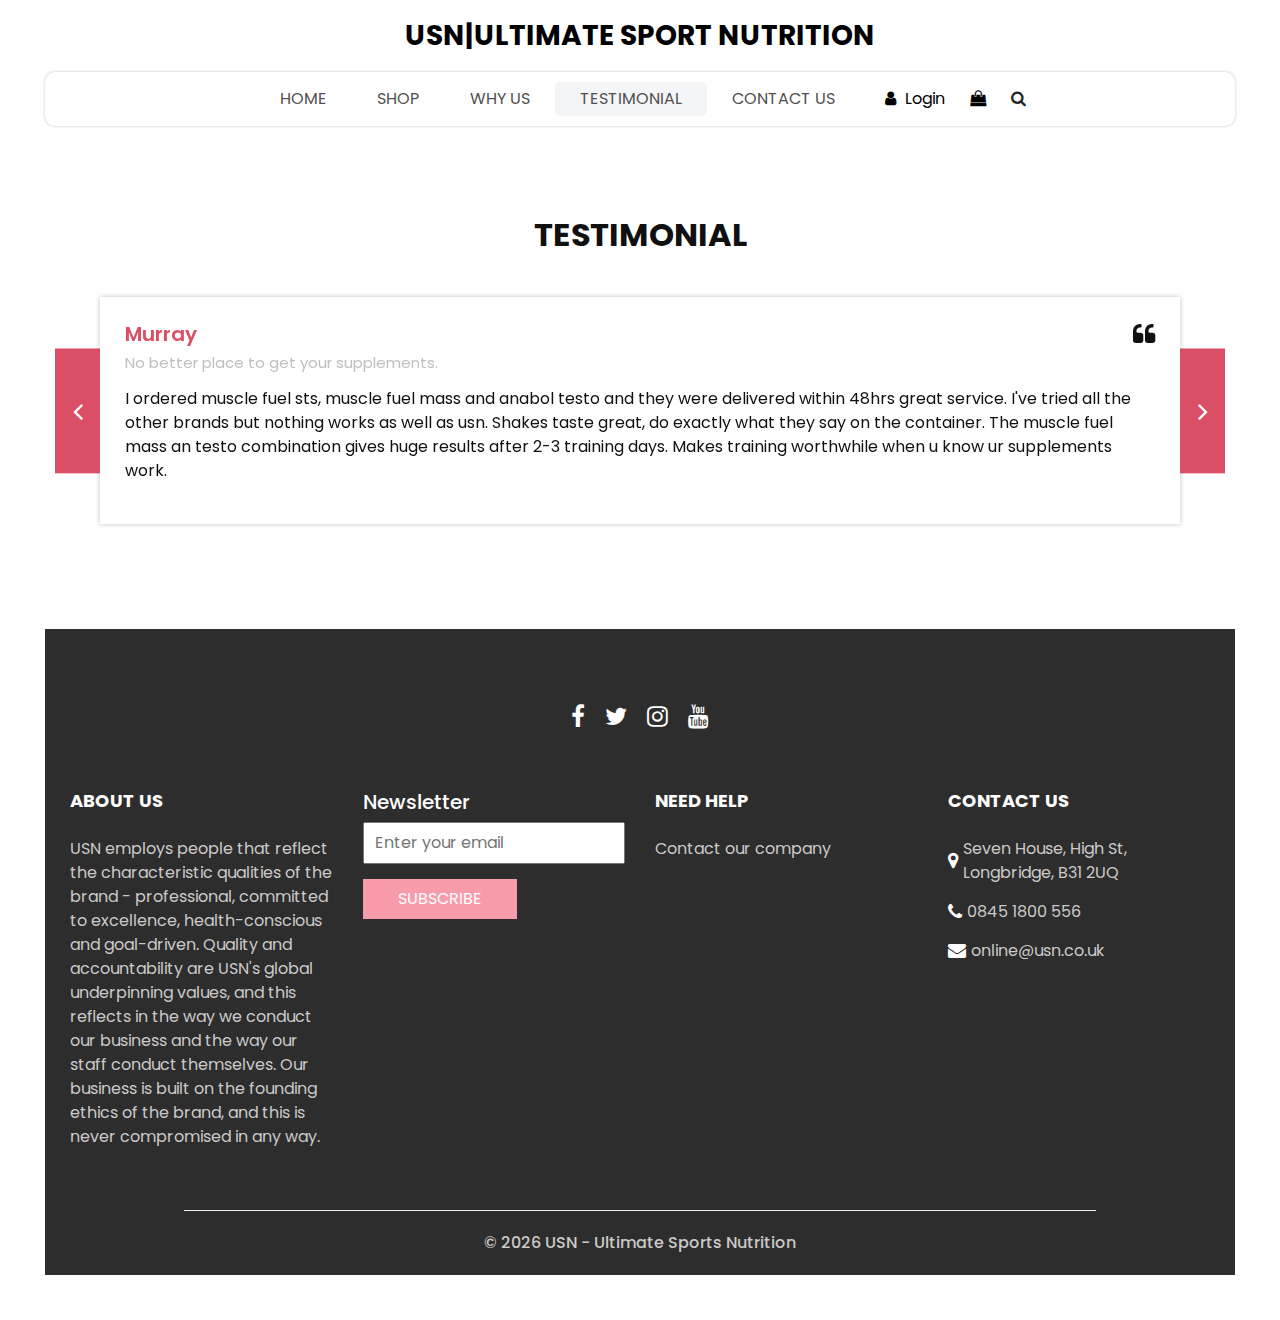
<file: htmlgroup/testimonial.html>
<!DOCTYPE html>
<html>

<head>
  <!-- Basic -->
  <meta charset="utf-8" />
  <meta http-equiv="X-UA-Compatible" content="IE=edge" />
  <!-- Mobile Metas -->
  <meta name="viewport" content="width=device-width, initial-scale=1, shrink-to-fit=no" />
  <!-- Site Metas -->
  <meta name="keywords" content="" />
  <meta name="description" content="" />
  <meta name="author" content="" />
  <link rel="shortcut icon" href="images/USN-Logo.jpg" type="image/x-icon">

  <title>
    USN|Ultimate Sport Nutrition
  </title>

  <!-- slider stylesheet -->
  <link rel="stylesheet" type="text/css" href="https://cdnjs.cloudflare.com/ajax/libs/OwlCarousel2/2.3.4/assets/owl.carousel.min.css" />

  <!-- bootstrap core css -->
  <link rel="stylesheet" type="text/css" href="css/bootstrap.css" />

  <!-- Custom styles for this template -->
  <link href="css/style.css" rel="stylesheet" />
  <!-- responsive style -->
  <link href="css/responsive.css" rel="stylesheet" />
</head>

<body>
  <div class="hero_area">
    <!-- header section strats -->
    <header class="header_section">
      <nav class="navbar navbar-expand-lg custom_nav-container ">
        <a class="navbar-brand" href="index.html">
          <span>
            USN|Ultimate Sport Nutrition
          </span>
        </a>
        <button class="navbar-toggler" type="button" data-toggle="collapse" data-target="#navbarSupportedContent" aria-controls="navbarSupportedContent" aria-expanded="false" aria-label="Toggle navigation">
          <span class=""></span>
        </button>

        <div class="collapse navbar-collapse innerpage_navbar" id="navbarSupportedContent">
          <ul class="navbar-nav  ">
            <li class="nav-item ">
              <a class="nav-link" href="index.html">Home <span class="sr-only">(current)</span></a>
            </li>
            <li class="nav-item">
              <a class="nav-link" href="shop.html">
                Shop
              </a>
            </li>
            <li class="nav-item">
              <a class="nav-link" href="why.html">
                Why Us
              </a>
            </li>
            <li class="nav-item active">
              <a class="nav-link" href="testimonial.html">
                Testimonial
              </a>
            </li>
            <li class="nav-item">
              <a class="nav-link" href="contact.html">Contact Us</a>
            </li>
          </ul>
          <div class="user_option">
            <a href="">
              <i class="fa fa-user" aria-hidden="true"></i>
              <span>
                Login
              </span>
            </a>
            <a href="">
              <i class="fa fa-shopping-bag" aria-hidden="true"></i>
            </a>
            <form class="form-inline ">
              <button class="btn nav_search-btn" type="submit">
                <i class="fa fa-search" aria-hidden="true"></i>
              </button>
            </form>
          </div>
        </div>
      </nav>
    </header>
    <!-- end header section -->

  </div>
  <!-- end hero area -->

  <!-- client section -->
  <section class="client_section layout_padding">
    <div class="container">
      <div class="heading_container heading_center">
        <h2>
          Testimonial
        </h2>
      </div>
    </div>
    <div class="container px-0">
      <div id="customCarousel2" class="carousel  carousel-fade" data-ride="carousel">
        <div class="carousel-inner">
          <div class="carousel-item active">
            <div class="box">
              <div class="client_info">
                <div class="client_name">
                  <h5>
                    Murray
                  </h5>
                  <h6>
                    No better place to get your supplements.
                  </h6>
                </div>
                <i class="fa fa-quote-left" aria-hidden="true"></i>
              </div>
              <p>
                I ordered muscle fuel sts, muscle fuel mass and anabol testo and they were delivered within 48hrs great service. I've tried all the other brands but nothing works as well as usn. Shakes taste great, do exactly what they say on the container. The muscle fuel mass an testo combination gives huge results after 2-3 training days. Makes training worthwhile when u know ur supplements work.
              </p>
            </div>
          </div>
          <div class="carousel-item">
            <div class="box">
              <div class="client_info">
                <div class="client_name">
                  <h5>
                    Mr Luke Burton
                  </h5>
                  <h6>
                    Unbeatable!
                  </h6>
                </div>
                <i class="fa fa-quote-left" aria-hidden="true"></i>
              </div>
              <p>
                USN products have always been up there with the best, in terms of quality, value and (sometimes most importantly) flavour. The delivery on web orders is also brilliant - text message updates about the day of delivery (less than 48 hours after placing order), and then the expected time. Both were spot on. I would highly recommend the Protein Dessert for anyone with a sweet tooth who is conscious of their figure!!
              </p>
            </div>
          </div>
          <div class="carousel-item">
            <div class="box">
              <div class="client_info">
                <div class="client_name">
                  <h5>
                    Richard Townsend
                  </h5>
                  <h6>
                    Faultless service
                  </h6>
                </div>
                <i class="fa fa-quote-left" aria-hidden="true"></i>
              </div>
              <p>
                Ordered my products on a Monday. Got a message through few hours later telling me the delivery date (weds) and then one to tell me the exact hour it would be delivered. Which is perfect for people with busy lives who don't want to hang around all day waiting for a delivery. Superb service would recommend to anyone wanting to buy high quality supplements with minimal delivery time.
              </p>
            </div>
          </div>
        </div>
        <div class="carousel_btn-box">
          <a class="carousel-control-prev" href="#customCarousel2" role="button" data-slide="prev">
            <i class="fa fa-angle-left" aria-hidden="true"></i>
            <span class="sr-only">Previous</span>
          </a>
          <a class="carousel-control-next" href="#customCarousel2" role="button" data-slide="next">
            <i class="fa fa-angle-right" aria-hidden="true"></i>
            <span class="sr-only">Next</span>
          </a>
        </div>
      </div>
    </div>
  </section>
  <!-- end client section -->

  <!-- info section -->

  <section class="info_section  layout_padding2-top">
    <div class="social_container">
      <div class="social_box">
        <a href="">
          <i class="fa fa-facebook" aria-hidden="true"></i>
        </a>
        <a href="">
          <i class="fa fa-twitter" aria-hidden="true"></i>
        </a>
        <a href="">
          <i class="fa fa-instagram" aria-hidden="true"></i>
        </a>
        <a href="">
          <i class="fa fa-youtube" aria-hidden="true"></i>
        </a>
      </div>
    </div>
    <div class="info_container ">
      <div class="container">
        <div class="row">
          <div class="col-md-6 col-lg-3">
            <h6>
              ABOUT US
            </h6>
            <p>
              USN employs people that reﬂect the characteristic qualities of the brand - professional, committed to excellence, health-conscious and goal-driven. Quality and accountability are USN's global underpinning values, and this reﬂects in the way we conduct our business and the way our staff conduct themselves. Our business is built on the founding ethics of the brand, and this is never compromised in any way.
            </p>
          </div>
          <div class="col-md-6 col-lg-3">
            <div class="info_form ">
              <h5>
                Newsletter
              </h5>
              <form action="#">
                <input type="email" placeholder="Enter your email">
                <button>
                  Subscribe
                </button>
              </form>
            </div>
          </div>
          <div class="col-md-6 col-lg-3">
            <h6>
              NEED HELP
            </h6>
            <p>
              Contact our company 
            </p>
          </div>
          <div class="col-md-6 col-lg-3">
            <h6>
              CONTACT US
            </h6>
            <div class="info_link-box">
              <a href="">
                <i class="fa fa-map-marker" aria-hidden="true"></i>
                <span> Seven House, High St, Longbridge, B31 2UQ </span>
              </a>
              <a href="">
                <i class="fa fa-phone" aria-hidden="true"></i>
                <span>0845 1800 556</span>
              </a>
              <a href="">
                <i class="fa fa-envelope" aria-hidden="true"></i>
                <span> online@usn.co.uk</span>
              </a>
            </div>
          </div>
        </div>
      </div>
    </div>
    <!-- footer section -->
    <footer class=" footer_section">
      <div class="container">
        <p>
          &copy; <span id="displayYear"></span> USN - 
          <a href="https://html.design/">Ultimate Sports Nutrition</a>
        </p>
      </div>
    </footer>
    <!-- footer section -->

  </section>

  <!-- end info section -->


  <script src="js/jquery-3.4.1.min.js"></script>
  <script src="js/bootstrap.js"></script>
  <script src="https://cdnjs.cloudflare.com/ajax/libs/OwlCarousel2/2.3.4/owl.carousel.min.js">
  </script>
  <script src="js/custom.js"></script>

</body>

</html>
</file>
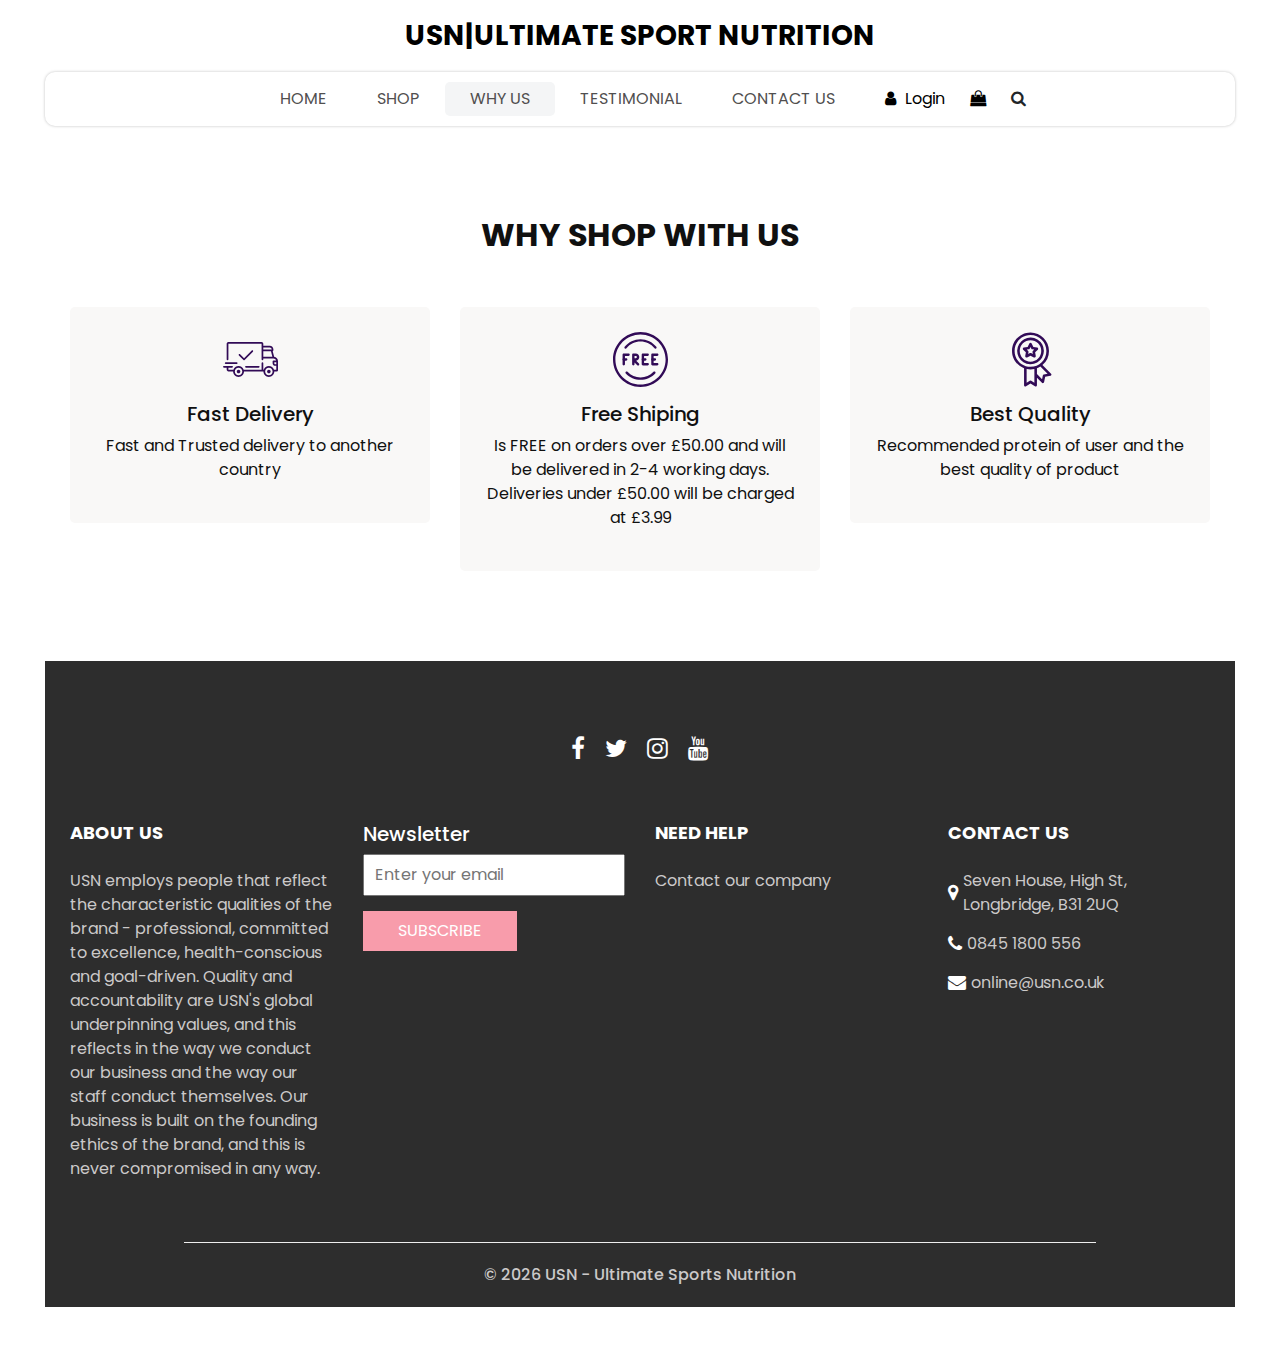
<file: htmlgroup/why.html>
<!DOCTYPE html>
<html>

<head>
  <!-- Basic -->
  <meta charset="utf-8" />
  <meta http-equiv="X-UA-Compatible" content="IE=edge" />
  <!-- Mobile Metas -->
  <meta name="viewport" content="width=device-width, initial-scale=1, shrink-to-fit=no" />
  <!-- Site Metas -->
  <meta name="keywords" content="" />
  <meta name="description" content="" />
  <meta name="author" content="" />
  <link rel="shortcut icon" href="images/USN-Logo.jpg" type="image/x-icon">

  <title>
    USN|Ultimate Sport Nutrition
  </title>
  <!-- slider stylesheet -->
  <link rel="stylesheet" type="text/css" href="https://cdnjs.cloudflare.com/ajax/libs/OwlCarousel2/2.3.4/assets/owl.carousel.min.css" />

  <!-- bootstrap core css -->
  <link rel="stylesheet" type="text/css" href="css/bootstrap.css" />

  <!-- Custom styles for this template -->
  <link href="css/style.css" rel="stylesheet" />
  <!-- responsive style -->
  <link href="css/responsive.css" rel="stylesheet" />
</head>

<body>
  <div class="hero_area">
    <!-- header section strats -->
    <header class="header_section">
      <nav class="navbar navbar-expand-lg custom_nav-container ">
        <a class="navbar-brand" href="index.html">
          <span>
            USN|Ultimate Sport Nutrition
          </span>
        </a>
        <button class="navbar-toggler" type="button" data-toggle="collapse" data-target="#navbarSupportedContent" aria-controls="navbarSupportedContent" aria-expanded="false" aria-label="Toggle navigation">
          <span class=""></span>
        </button>

        <div class="collapse navbar-collapse innerpage_navbar" id="navbarSupportedContent">
          <ul class="navbar-nav  ">
            <li class="nav-item ">
              <a class="nav-link" href="index.html">Home <span class="sr-only">(current)</span></a>
            </li>
            <li class="nav-item">
              <a class="nav-link" href="shop.html">
                Shop
              </a>
            </li>
            <li class="nav-item active">
              <a class="nav-link" href="why.html">
                Why Us
              </a>
            </li>
            <li class="nav-item">
              <a class="nav-link" href="testimonial.html">
                Testimonial
              </a>
            </li>
            <li class="nav-item">
              <a class="nav-link" href="contact.html">Contact Us</a>
            </li>
          </ul>
          <div class="user_option">
            <a href="">
              <i class="fa fa-user" aria-hidden="true"></i>
              <span>
                Login
              </span>
            </a>
            <a href="">
              <i class="fa fa-shopping-bag" aria-hidden="true"></i>
            </a>
            <form class="form-inline ">
              <button class="btn nav_search-btn" type="submit">
                <i class="fa fa-search" aria-hidden="true"></i>
              </button>
            </form>
          </div>
        </div>
      </nav>
    </header>
    <!-- end header section -->

  </div>
  <!-- end hero area -->

  <!-- why section -->

  <section class="why_section layout_padding">
    <div class="container">
      <div class="heading_container heading_center">
        <h2>
          Why Shop With Us
        </h2>
      </div>
      <div class="row">
        <div class="col-md-4">
          <div class="box ">
            <div class="img-box">
              <svg version="1.1" id="Layer_1" xmlns="http://www.w3.org/2000/svg" xmlns:xlink="http://www.w3.org/1999/xlink" x="0px" y="0px" viewBox="0 0 512 512" style="enable-background:new 0 0 512 512;" xml:space="preserve">
                <g>
                  <g>
                    <path d="M476.158,231.363l-13.259-53.035c3.625-0.77,6.345-3.986,6.345-7.839v-8.551c0-18.566-15.105-33.67-33.67-33.67h-60.392
                 V110.63c0-9.136-7.432-16.568-16.568-16.568H50.772c-9.136,0-16.568,7.432-16.568,16.568V256c0,4.427,3.589,8.017,8.017,8.017
                 c4.427,0,8.017-3.589,8.017-8.017V110.63c0-0.295,0.239-0.534,0.534-0.534h307.841c0.295,0,0.534,0.239,0.534,0.534v145.372
                 c0,4.427,3.589,8.017,8.017,8.017c4.427,0,8.017-3.589,8.017-8.017v-9.088h94.569c0.008,0,0.014,0.002,0.021,0.002
                 c0.008,0,0.015-0.001,0.022-0.001c11.637,0.008,21.518,7.646,24.912,18.171h-24.928c-4.427,0-8.017,3.589-8.017,8.017v17.102
                 c0,13.851,11.268,25.119,25.119,25.119h9.086v35.273h-20.962c-6.886-19.883-25.787-34.205-47.982-34.205
                 s-41.097,14.322-47.982,34.205h-3.86v-60.393c0-4.427-3.589-8.017-8.017-8.017c-4.427,0-8.017,3.589-8.017,8.017v60.391H192.817
                 c-6.886-19.883-25.787-34.205-47.982-34.205s-41.097,14.322-47.982,34.205H50.772c-0.295,0-0.534-0.239-0.534-0.534v-17.637
                 h34.739c4.427,0,8.017-3.589,8.017-8.017s-3.589-8.017-8.017-8.017H8.017c-4.427,0-8.017,3.589-8.017,8.017
                 s3.589,8.017,8.017,8.017h26.188v17.637c0,9.136,7.432,16.568,16.568,16.568h43.304c-0.002,0.178-0.014,0.355-0.014,0.534
                 c0,27.996,22.777,50.772,50.772,50.772s50.772-22.776,50.772-50.772c0-0.18-0.012-0.356-0.014-0.534h180.67
                 c-0.002,0.178-0.014,0.355-0.014,0.534c0,27.996,22.777,50.772,50.772,50.772c27.995,0,50.772-22.776,50.772-50.772
                 c0-0.18-0.012-0.356-0.014-0.534h26.203c4.427,0,8.017-3.589,8.017-8.017v-85.511C512,251.989,496.423,234.448,476.158,231.363z
                  M375.182,144.301h60.392c9.725,0,17.637,7.912,17.637,17.637v0.534h-78.029V144.301z M375.182,230.881v-52.376h71.235
                 l13.094,52.376H375.182z M144.835,401.904c-19.155,0-34.739-15.583-34.739-34.739s15.584-34.739,34.739-34.739
                 c19.155,0,34.739,15.583,34.739,34.739S163.99,401.904,144.835,401.904z M427.023,401.904c-19.155,0-34.739-15.583-34.739-34.739
                 s15.584-34.739,34.739-34.739c19.155,0,34.739,15.583,34.739,34.739S446.178,401.904,427.023,401.904z M495.967,299.29h-9.086
                 c-5.01,0-9.086-4.076-9.086-9.086v-9.086h18.171V299.29z" />
                  </g>
                </g>
                <g>
                  <g>
                    <path d="M144.835,350.597c-9.136,0-16.568,7.432-16.568,16.568c0,9.136,7.432,16.568,16.568,16.568
                 c9.136,0,16.568-7.432,16.568-16.568C161.403,358.029,153.971,350.597,144.835,350.597z" />
                  </g>
                </g>
                <g>
                  <g>
                    <path d="M427.023,350.597c-9.136,0-16.568,7.432-16.568,16.568c0,9.136,7.432,16.568,16.568,16.568
                 c9.136,0,16.568-7.432,16.568-16.568C443.591,358.029,436.159,350.597,427.023,350.597z" />
                  </g>
                </g>
                <g>
                  <g>
                    <path d="M332.96,316.393H213.244c-4.427,0-8.017,3.589-8.017,8.017s3.589,8.017,8.017,8.017H332.96
                 c4.427,0,8.017-3.589,8.017-8.017S337.388,316.393,332.96,316.393z" />
                  </g>
                </g>
                <g>
                  <g>
                    <path d="M127.733,282.188H25.119c-4.427,0-8.017,3.589-8.017,8.017s3.589,8.017,8.017,8.017h102.614
                 c4.427,0,8.017-3.589,8.017-8.017S132.16,282.188,127.733,282.188z" />
                  </g>
                </g>
                <g>
                  <g>
                    <path d="M278.771,173.37c-3.13-3.13-8.207-3.13-11.337,0.001l-71.292,71.291l-37.087-37.087c-3.131-3.131-8.207-3.131-11.337,0
                 c-3.131,3.131-3.131,8.206,0,11.337l42.756,42.756c1.565,1.566,3.617,2.348,5.668,2.348s4.104-0.782,5.668-2.348l76.96-76.96
                 C281.901,181.576,281.901,176.501,278.771,173.37z" />
                  </g>
                </g>
                <g>
                </g>
                <g>
                </g>
                <g>
                </g>
                <g>
                </g>
                <g>
                </g>
                <g>
                </g>
                <g>
                </g>
                <g>
                </g>
                <g>
                </g>
                <g>
                </g>
                <g>
                </g>
                <g>
                </g>
                <g>
                </g>
                <g>
                </g>
                <g>
                </g>
              </svg>
            </div>
            <div class="detail-box">
              <h5>
                Fast Delivery
              </h5>
              <p>
                Fast and Trusted delivery to another country
              </p>
            </div>
          </div>
        </div>
        <div class="col-md-4">
          <div class="box ">
            <div class="img-box">
              <svg version="1.1" id="Capa_1" xmlns="http://www.w3.org/2000/svg" xmlns:xlink="http://www.w3.org/1999/xlink" x="0px" y="0px" viewBox="0 0 490.667 490.667" style="enable-background:new 0 0 490.667 490.667;" xml:space="preserve">
                <g>
                  <g>
                    <path d="M138.667,192H96c-5.888,0-10.667,4.779-10.667,10.667V288c0,5.888,4.779,10.667,10.667,10.667s10.667-4.779,10.667-10.667
                 v-74.667h32c5.888,0,10.667-4.779,10.667-10.667S144.555,192,138.667,192z" />
                  </g>
                </g>
                <g>
                  <g>
                    <path d="M117.333,234.667H96c-5.888,0-10.667,4.779-10.667,10.667S90.112,256,96,256h21.333c5.888,0,10.667-4.779,10.667-10.667
                 S123.221,234.667,117.333,234.667z" />
                  </g>
                </g>
                <g>
                  <g>
                    <path d="M245.333,0C110.059,0,0,110.059,0,245.333s110.059,245.333,245.333,245.333s245.333-110.059,245.333-245.333
                 S380.608,0,245.333,0z M245.333,469.333c-123.52,0-224-100.48-224-224s100.48-224,224-224s224,100.48,224,224
                 S368.853,469.333,245.333,469.333z" />
                  </g>
                </g>
                <g>
                  <g>
                    <path d="M386.752,131.989C352.085,88.789,300.544,64,245.333,64s-106.752,24.789-141.419,67.989
                 c-3.691,4.587-2.965,11.307,1.643,14.997c4.587,3.691,11.307,2.965,14.976-1.643c30.613-38.144,76.096-60.011,124.8-60.011
                 s94.187,21.867,124.779,60.011c2.112,2.624,5.205,3.989,8.32,3.989c2.368,0,4.715-0.768,6.677-2.347
                 C389.717,143.296,390.443,136.576,386.752,131.989z" />
                  </g>
                </g>
                <g>
                  <g>
                    <path d="M376.405,354.923c-4.224-4.032-11.008-3.861-15.061,0.405c-30.613,32.235-71.808,50.005-116.011,50.005
                 s-85.397-17.771-115.989-50.005c-4.032-4.309-10.816-4.437-15.061-0.405c-4.309,4.053-4.459,10.816-0.405,15.083
                 c34.667,36.544,81.344,56.661,131.456,56.661s96.789-20.117,131.477-56.661C380.864,365.739,380.693,358.976,376.405,354.923z" />
                  </g>
                </g>
                <g>
                  <g>
                    <path d="M206.805,255.723c15.701-2.027,27.861-15.488,27.861-31.723c0-17.643-14.357-32-32-32h-21.333
                 c-5.888,0-10.667,4.779-10.667,10.667v42.581c0,0.043,0,0.107,0,0.149V288c0,5.888,4.779,10.667,10.667,10.667
                 S192,293.888,192,288v-16.917l24.448,24.469c2.091,2.069,4.821,3.115,7.552,3.115c2.731,0,5.461-1.045,7.531-3.136
                 c4.16-4.16,4.16-10.923,0-15.083L206.805,255.723z M192,234.667v-21.333h10.667c5.867,0,10.667,4.779,10.667,10.667
                 s-4.8,10.667-10.667,10.667H192z" />
                  </g>
                </g>
                <g>
                  <g>
                    <path d="M309.333,277.333h-32v-64h32c5.888,0,10.667-4.779,10.667-10.667S315.221,192,309.333,192h-42.667
                 c-5.888,0-10.667,4.779-10.667,10.667V288c0,5.888,4.779,10.667,10.667,10.667h42.667c5.888,0,10.667-4.779,10.667-10.667
                 S315.221,277.333,309.333,277.333z" />
                  </g>
                </g>
                <g>
                  <g>
                    <path d="M288,234.667h-21.333c-5.888,0-10.667,4.779-10.667,10.667S260.779,256,266.667,256H288
                 c5.888,0,10.667-4.779,10.667-10.667S293.888,234.667,288,234.667z" />
                  </g>
                </g>
                <g>
                  <g>
                    <path d="M394.667,277.333h-32v-64h32c5.888,0,10.667-4.779,10.667-10.667S400.555,192,394.667,192H352
                 c-5.888,0-10.667,4.779-10.667,10.667V288c0,5.888,4.779,10.667,10.667,10.667h42.667c5.888,0,10.667-4.779,10.667-10.667
                 S400.555,277.333,394.667,277.333z" />
                  </g>
                </g>
                <g>
                  <g>
                    <path d="M373.333,234.667H352c-5.888,0-10.667,4.779-10.667,10.667S346.112,256,352,256h21.333
                 c5.888,0,10.667-4.779,10.667-10.667S379.221,234.667,373.333,234.667z" />
                  </g>
                </g>
                <g>
                </g>
                <g>
                </g>
                <g>
                </g>
                <g>
                </g>
                <g>
                </g>
                <g>
                </g>
                <g>
                </g>
                <g>
                </g>
                <g>
                </g>
                <g>
                </g>
                <g>
                </g>
                <g>
                </g>
                <g>
                </g>
                <g>
                </g>
                <g>
                </g>
              </svg>
            </div>
            <div class="detail-box">
              <h5>
                Free Shiping
              </h5>
              <p>
                Is FREE on orders over £50.00 and will be delivered in 2-4 working days. Deliveries under £50.00 will be charged at £3.99
              </p>
            </div>
          </div>
        </div>
        <div class="col-md-4">
          <div class="box ">
            <div class="img-box">
              <svg id="_30_Premium" height="512" viewBox="0 0 512 512" width="512" xmlns="http://www.w3.org/2000/svg" data-name="30_Premium">
                <g id="filled">
                  <path d="m252.92 300h3.08a124.245 124.245 0 1 0 -4.49-.09c.075.009.15.023.226.03.394.039.789.06 1.184.06zm-96.92-124a100 100 0 1 1 100 100 100.113 100.113 0 0 1 -100-100z" />
                  <path d="m447.445 387.635-80.4-80.4a171.682 171.682 0 0 0 60.955-131.235c0-94.841-77.159-172-172-172s-172 77.159-172 172c0 73.747 46.657 136.794 112 161.2v158.8c-.3 9.289 11.094 15.384 18.656 9.984l41.344-27.562 41.344 27.562c7.574 5.4 18.949-.7 18.656-9.984v-70.109l46.6 46.594c6.395 6.789 18.712 3.025 20.253-6.132l9.74-48.724 48.725-9.742c9.163-1.531 12.904-13.893 6.127-20.252zm-339.445-211.635c0-81.607 66.393-148 148-148s148 66.393 148 148-66.393 148-148 148-148-66.393-148-148zm154.656 278.016a12 12 0 0 0 -13.312 0l-29.344 19.562v-129.378a172.338 172.338 0 0 0 72 0v129.38zm117.381-58.353a12 12 0 0 0 -9.415 9.415l-6.913 34.58-47.709-47.709v-54.749a171.469 171.469 0 0 0 31.467-15.6l67.151 67.152z" />
                  <path d="m287.62 236.985c8.349 4.694 19.251-3.212 17.367-12.618l-5.841-35.145 25.384-25c7.049-6.5 2.89-19.3-6.634-20.415l-35.23-5.306-15.933-31.867c-4.009-8.713-17.457-8.711-21.466 0l-15.933 31.866-35.23 5.306c-9.526 1.119-13.681 13.911-6.634 20.415l25.384 25-5.841 35.145c-1.879 9.406 9 17.31 17.367 12.618l31.62-16.414zm-53-32.359 2.928-17.615a12 12 0 0 0 -3.417-10.516l-12.721-12.531 17.658-2.66a12 12 0 0 0 8.947-6.5l7.985-15.971 7.985 15.972a12 12 0 0 0 8.947 6.5l17.658 2.66-12.723 12.535a12 12 0 0 0 -3.417 10.516l2.928 17.615-15.849-8.231a12 12 0 0 0 -11.058 0z" />
                </g>
              </svg>
            </div>
            <div class="detail-box">
              <h5>
                Best Quality
              </h5>
              <p>
                Recommended protein of user and the best quality of product
              </p>
            </div>
          </div>
        </div>
      </div>
    </div>
  </section>

  <!-- end why section -->

  <!-- info section -->

  <section class="info_section  layout_padding2-top">
    <div class="social_container">
      <div class="social_box">
        <a href="">
          <i class="fa fa-facebook" aria-hidden="true"></i>
        </a>
        <a href="">
          <i class="fa fa-twitter" aria-hidden="true"></i>
        </a>
        <a href="">
          <i class="fa fa-instagram" aria-hidden="true"></i>
        </a>
        <a href="">
          <i class="fa fa-youtube" aria-hidden="true"></i>
        </a>
      </div>
    </div>
    <div class="info_container ">
      <div class="container">
        <div class="row">
          <div class="col-md-6 col-lg-3">
            <h6>
              ABOUT US
            </h6>
            <p>
              USN employs people that reﬂect the characteristic qualities of the brand - professional, committed to excellence, health-conscious and goal-driven. Quality and accountability are USN's global underpinning values, and this reﬂects in the way we conduct our business and the way our staff conduct themselves. Our business is built on the founding ethics of the brand, and this is never compromised in any way.
            </p>
          </div>
          <div class="col-md-6 col-lg-3">
            <div class="info_form ">
              <h5>
                Newsletter
              </h5>
              <form action="#">
                <input type="email" placeholder="Enter your email">
                <button>
                  Subscribe
                </button>
              </form>
            </div>
          </div>
          <div class="col-md-6 col-lg-3">
            <h6>
              NEED HELP
            </h6>
            <p>
              Contact our company 
            </p>
          </div>
          <div class="col-md-6 col-lg-3">
            <h6>
              CONTACT US
            </h6>
            <div class="info_link-box">
              <a href="">
                <i class="fa fa-map-marker" aria-hidden="true"></i>
                <span> Seven House, High St, Longbridge, B31 2UQ </span>
              </a>
              <a href="">
                <i class="fa fa-phone" aria-hidden="true"></i>
                <span>0845 1800 556</span>
              </a>
              <a href="">
                <i class="fa fa-envelope" aria-hidden="true"></i>
                <span> online@usn.co.uk</span>
              </a>
            </div>
          </div>
        </div>
      </div>
    </div>
    <!-- footer section -->
    <footer class=" footer_section">
      <div class="container">
        <p>
          &copy; <span id="displayYear"></span> USN - 
          <a href="https://html.design/">Ultimate Sports Nutrition</a>
        </p>
      </div>
    </footer>
    <!-- footer section -->

  </section>

  <!-- end info section -->


  <script src="js/jquery-3.4.1.min.js"></script>
  <script src="js/bootstrap.js"></script>
  <script src="https://cdnjs.cloudflare.com/ajax/libs/OwlCarousel2/2.3.4/owl.carousel.min.js">
  </script>
  <script src="js/custom.js"></script>

</body>

</html>
</file>
<file: htmlgroup/css/responsive.css>
@media (max-width: 1120px) {
    .saving_section .detail-box {
        padding: 0;
    }
}

@media (max-width: 992px) {
    .user_option {
        justify-content: center;
        margin-left: 0;
        margin-top: 10px;

    }

    .custom_nav-container {
        flex-direction: row;
    }

    .custom_nav-container .navbar-nav {
        align-items: center;
    }

    #navbarSupportedContent .navbar-nav .nav-link {
        margin: 5px 0;
    }

    .slider_section .detail-box {
        padding-left: 0;
    }

    .slider_section .detail-box h1 {
        font-size: 3rem;
    }

    .slider_section .img-box {
        padding: 0;
    }

    .saving_section .row {
        flex-direction: column-reverse;
    }

    .saving_section .detail-box {

        margin-bottom: 30px;
    }

    .client_section .box {
        margin: 15px 25px;
    }

    .client_section .carousel_btn-box {
        display: flex;
        justify-content: center;
        margin-top: 45px;
    }

    .client_section .carousel-control-prev,
    .client_section .carousel-control-next {
        position: unset;
        margin: 0 2.5px;
        width: 45px;
        height: 45px;
    }
}

@media (max-width: 768px) {
    .hero_area {
        padding: 0 25px;
    }

    .slider_section .img-box {
        margin-bottom: 45px;
    }

    .saving_section,
    .gift_section {
        padding-left: 25px;
        padding-right: 25px;
    }

    .gift_section .box {
        padding: 45px 0;
    }

    .gift_section .img-box {
        padding: 0 15px;
        margin-bottom: 45px;
    }

    .info_section .row>div {
        text-align: center;
        display: flex;
        flex-direction: column;
        align-items: center;

    }

    .info_section {
        margin: 0 25px 25px;
    }


}

@media (max-width: 576px) {
    .contact_section {
        padding-left: 25px;
        padding-right: 25px;
    }
}

@media (max-width: 480px) {

    .saving_section .detail-box,
    .gift_section .detail-box {
        padding: 0 5px;
    }
}

@media (max-width: 420px) {}

@media (max-width: 376px) {}

@media (min-width: 1200px) {
    .container {
        max-width: 1170px;
    }
}
</file>
<file: htmlgroup/css/style.css>
@import url("https://fonts.googleapis.com/css2?family=Poppins:wght@300;400;500;600;700&display=swap");
@import url("font-awesome.min.css");
body {
  font-family: "poppins", sans-serif;
  color: #101010;
  background-color: #ffffff;
}

.layout_padding {
  padding-top: 90px;
  padding-bottom: 90px;
}

.layout_padding2 {
  padding-top: 45px;
  padding-bottom: 45px;
}

.layout_padding2-top {
  padding-top: 45px;
}

.layout_padding2-bottom {
  padding-bottom: 45px;
}

.layout_padding-top {
  padding-top: 90px;
}

.layout_padding-bottom {
  padding-bottom: 90px;
}

.heading_container {
  display: -webkit-box;
  display: -ms-flexbox;
  display: flex;
  -webkit-box-orient: vertical;
  -webkit-box-direction: normal;
      -ms-flex-direction: column;
          flex-direction: column;
}

.heading_container h2 {
  text-transform: uppercase;
  font-weight: bold;
}

.heading_container h2 span {
  color: #1105f8;
}

.heading_container.heading_center {
  -webkit-box-align: center;
      -ms-flex-align: center;
          align-items: center;
  text-align: center;
}

/*header section*/
.hero_area {
  padding: 0 45px;
}

.hero_area.sub_pages {
  height: auto;
}

#navbarSupportedContent {
  width: 100%;
  background-color: #f9ece6;
  -webkit-box-pack: center;
      -ms-flex-pack: center;
          justify-content: center;
  padding: 10px 0;
  border-radius: 15px 15px 0 0;
}

#navbarSupportedContent.innerpage_navbar {
  background-color: white;
  border-radius: 10px;
  -webkit-box-shadow: 0 0 3px 0 rgba(0, 0, 0, 0.25);
          box-shadow: 0 0 3px 0 rgba(0, 0, 0, 0.25);
}

#navbarSupportedContent.innerpage_navbar .nav-item.active .nav-link {
  background-color: #f4f5f6;
}

#navbarSupportedContent .navbar-nav .nav-link {
  padding: 5px 25px;
  color: #514f4f;
  text-align: center;
  text-transform: uppercase;
  border-radius: 5px;
}

#navbarSupportedContent .nav-item.active .nav-link {
  background-color: #ffffff;
}

a,
a:hover,
a:focus {
  text-decoration: none;
}

a:hover,
a:focus {
  color: initial;
}

.btn,
.btn:focus {
  outline: none !important;
  -webkit-box-shadow: none;
          box-shadow: none;
}

.navbar-brand {
  margin: 15px 0;
  padding: 0;
}

.navbar-brand span {
  font-size: 28px;
  font-weight: bold;
  color: #000000;
  text-transform: uppercase;
  margin: 0;
  padding: 0;
}

.custom_nav-container .nav_search-btn {
  padding: 0;
  border: none;
}

.custom_nav-container {
  z-index: 99999;
  padding: 0;
  -webkit-box-orient: vertical;
  -webkit-box-direction: normal;
      -ms-flex-direction: column;
          flex-direction: column;
  -webkit-box-align: center;
      -ms-flex-align: center;
          align-items: center;
}

.custom_nav-container .navbar-toggler {
  outline: none;
}

.custom_nav-container .navbar-toggler {
  outline: none;
}

.custom_nav-container .navbar-toggler {
  padding: 0;
  width: 37px;
  height: 42px;
  -webkit-transition: all .3s;
  transition: all .3s;
}

.custom_nav-container .navbar-toggler span {
  display: block;
  width: 35px;
  height: 4px;
  background-color: #000000;
  margin: 7px 0;
  -webkit-transition: all 0.3s;
  transition: all 0.3s;
  position: relative;
  border-radius: 5px;
  -webkit-transition: all .3s;
  transition: all .3s;
}

.custom_nav-container .navbar-toggler span::before, .custom_nav-container .navbar-toggler span::after {
  content: "";
  position: absolute;
  left: 0;
  height: 100%;
  width: 100%;
  background-color: #000000;
  top: -10px;
  border-radius: 5px;
  -webkit-transition: all .3s;
  transition: all .3s;
}

.custom_nav-container .navbar-toggler span::after {
  top: 10px;
}

.custom_nav-container .navbar-toggler[aria-expanded="true"] {
  -webkit-transform: rotate(360deg);
          transform: rotate(360deg);
}

.custom_nav-container .navbar-toggler[aria-expanded="true"] span {
  -webkit-transform: rotate(45deg);
          transform: rotate(45deg);
}

.custom_nav-container .navbar-toggler[aria-expanded="true"] span::before, .custom_nav-container .navbar-toggler[aria-expanded="true"] span::after {
  -webkit-transform: rotate(90deg);
          transform: rotate(90deg);
  top: 0;
}

.user_option {
  display: -webkit-box;
  display: -ms-flexbox;
  display: flex;
  -webkit-box-align: center;
      -ms-flex-align: center;
          align-items: center;
  margin-left: 25px;
}

.user_option a {
  margin-right: 25px;
  color: #000000;
}

.user_option a span {
  margin-left: 5px;
}

/*end header section*/
.slider_section .slider_container {
  color: #fefefe;
  background-color: #000000;
  background-color: #f89cab;
  padding: 25px;
  border-radius: 0 0 15px 15px;
}

.slider_section .row {
  -webkit-box-align: center;
      -ms-flex-align: center;
          align-items: center;
}

.slider_section .img-box {
  display: -webkit-box;
  display: -ms-flexbox;
  display: flex;
  -webkit-box-pack: center;
      -ms-flex-pack: center;
          justify-content: center;
  padding: 45px;
}

.slider_section .img-box img {
  width: 275px;
}

.slider_section .detail-box {
  padding-left: 45px;
  margin: 45px 0;
}

.slider_section .detail-box h1 {
  font-weight: bold;
  font-size: 3.5rem;
  margin-bottom: 10px;
}

.slider_section .detail-box a {
  display: inline-block;
  padding: 10px 40px;
  background-color: #db4566;
  color: #ffffff;
  border: 1px solid #db4566;
  border-radius: 5px;
  -webkit-transition: all .3s;
  transition: all .3s;
  margin-top: 25px;
  text-transform: uppercase;
}

.slider_section .detail-box a:hover {
  background-color: transparent;
  color: #db4566;
}

.slider_section .carousel_btn-box {
  display: -webkit-box;
  display: -ms-flexbox;
  display: flex;
  background-color: #ffffff;
  -webkit-box-align: center;
      -ms-flex-align: center;
          align-items: center;
  position: absolute;
  bottom: -25px;
  left: 5%;
  padding: 7px 10px;
  border-radius: 5px 5px 0 0;
}

.slider_section .carousel_btn-box img {
  margin: 0 10px;
}

.slider_section .carousel_btn-box .carousel-control-prev,
.slider_section .carousel_btn-box .carousel-control-next {
  position: unset;
  height: 25px;
  width: 25px;
  background-repeat: no-repeat;
  opacity: 1;
  background-position: center;
  color: #000000;
  font-size: 14px;
}

.shop_section .heading_container {
  margin-bottom: 20px;
}

.shop_section .box {
  background-color: #eeeeee;
  position: relative;
  padding: 10px;
  margin-top: 25px;
}

.shop_section .box a {
  color: #000000;
}

.shop_section .box .img-box {
  display: -webkit-box;
  display: -ms-flexbox;
  display: flex;
  -webkit-box-pack: center;
      -ms-flex-pack: center;
          justify-content: center;
  -webkit-box-align: center;
      -ms-flex-align: center;
          align-items: center;
  padding: 15px 30px;
  height: 245px;
}

.shop_section .box .img-box img {
  max-width: 100%;
  max-height: 145px;
}

.shop_section .box .detail-box {
  display: -webkit-box;
  display: -ms-flexbox;
  display: flex;
  -webkit-box-pack: justify;
      -ms-flex-pack: justify;
          justify-content: space-between;
}

.shop_section .box .detail-box h6 span {
  color: #db4f66;
}

.shop_section .box .new {
  width: 50px;
  height: 50px;
  position: absolute;
  top: 10px;
  left: 10px;
  background-color: #ffffff;
  display: -webkit-box;
  display: -ms-flexbox;
  display: flex;
  -webkit-box-pack: center;
      -ms-flex-pack: center;
          justify-content: center;
  -webkit-box-align: center;
      -ms-flex-align: center;
          align-items: center;
  border-radius: 100%;
  font-size: 15px;
}

.shop_section .btn-box {
  display: -webkit-box;
  display: -ms-flexbox;
  display: flex;
  -webkit-box-pack: center;
      -ms-flex-pack: center;
          justify-content: center;
  margin-top: 45px;
}

.shop_section .btn-box a {
  display: inline-block;
  padding: 10px 40px;
  background-color: #f16179;
  color: #ffffff;
  border: 1px solid #f16179;
  border-radius: 5px;
  -webkit-transition: all .3s;
  transition: all .3s;
}

.shop_section .btn-box a:hover {
  background-color: transparent;
  color: #f16179;
}

.saving_section {
  padding-left: 45px;
  padding-right: 45px;
}

.saving_section .box {
  padding-top: 45px;
  background-color: #7fd7eb;
  color: #ffffff;
  border-radius: 15px;
}

.saving_section .row {
  -webkit-box-align: center;
      -ms-flex-align: center;
          align-items: center;
}

.saving_section .img-box {
  padding: 15px 0 0 25px;
}

.saving_section .img-box img {
  width: 100%;
}

.saving_section .detail-box {
  padding: 0 25px;
}

.saving_section .detail-box p {
  margin-top: 5px;
}

.saving_section .detail-box .btn-box {
  display: -webkit-box;
  display: -ms-flexbox;
  display: flex;
  -ms-flex-wrap: wrap;
      flex-wrap: wrap;
  margin: 35px -5px 0;
}

.saving_section .detail-box .btn-box a {
  width: 165px;
  text-align: center;
  margin: 5px;
}

.saving_section .detail-box .btn-box .btn1 {
  display: inline-block;
  padding: 10px 0;
  background-color: #109dbd;
  color: #ffffff;
  border: 1px solid #109dbd;
  border-radius: 0;
  -webkit-transition: all .3s;
  transition: all .3s;
}

.saving_section .detail-box .btn-box .btn1:hover {
  background-color: transparent;
  color: #109dbd;
}

.saving_section .detail-box .btn-box .btn2 {
  display: inline-block;
  padding: 10px 0;
  background-color: #ffffff;
  color: #000000;
  border: 1px solid #ffffff;
  border-radius: 0;
  -webkit-transition: all .3s;
  transition: all .3s;
}

.saving_section .detail-box .btn-box .btn2:hover {
  background-color: transparent;
  color: #ffffff;
}

.why_section .box {
  text-align: center;
  margin-top: 45px;
  background-color: #f9f8f7;
  padding: 25px;
  border-radius: 5px;
}

.why_section .box .img-box {
  margin-bottom: 15px;
}

.why_section .box .img-box svg {
  width: 55px;
  height: auto;
  fill: #320b57;
}

.gift_section {
  padding-left: 45px;
  padding-right: 45px;
}

.gift_section .box {
  background-color: #6929a5;
  border-radius: 15px;
  color: #ffffff;
}

.gift_section .row {
  -webkit-box-align: center;
      -ms-flex-align: center;
          align-items: center;
}

.gift_section .img-box {
  padding: 60px 0 60px 25px;
}

.gift_section .img-box img {
  width: 100%;
}

.gift_section .detail-box {
  padding: 0 25px;
}

.gift_section .detail-box p {
  margin-top: 5px;
}

.gift_section .detail-box .btn-box {
  display: -webkit-box;
  display: -ms-flexbox;
  display: flex;
  -ms-flex-wrap: wrap;
      flex-wrap: wrap;
  margin: 35px -5px 0;
}

.gift_section .detail-box .btn-box a {
  width: 165px;
  text-align: center;
  margin: 5px;
}

.gift_section .detail-box .btn-box .btn1 {
  display: inline-block;
  padding: 10px 0;
  background-color: #ffffff;
  color: #000000;
  border: 1px solid #ffffff;
  border-radius: 0;
  -webkit-transition: all .3s;
  transition: all .3s;
}

.gift_section .detail-box .btn-box .btn1:hover {
  background-color: transparent;
  color: #ffffff;
}

.gift_section .detail-box .btn-box .btn2 {
  display: inline-block;
  padding: 10px 0;
  background-color: #9242dd;
  color: #ffffff;
  border: 1px solid #9242dd;
  border-radius: 0;
  -webkit-transition: all .3s;
  transition: all .3s;
}

.gift_section .detail-box .btn-box .btn2:hover {
  background-color: transparent;
  color: #9242dd;
}

.contact_section {
  position: relative;
}

.contact_section .container-bg {
  -webkit-box-shadow: 0 0 25px 0 rgba(0, 0, 0, 0.1);
          box-shadow: 0 0 25px 0 rgba(0, 0, 0, 0.1);
}

.contact_section .heading_container {
  margin-bottom: 30px;
}

.contact_section .row {
  -webkit-box-align: stretch;
      -ms-flex-align: stretch;
          align-items: stretch;
}

.contact_section form {
  padding-right: 35px;
  padding: 45px 20px;
}

.contact_section input {
  width: 100%;
  border: 1px solid #919191;
  height: 50px;
  margin-bottom: 25px;
  padding-left: 25px;
  background-color: transparent;
  outline: none;
  color: #101010;
}

.contact_section input::-webkit-input-placeholder {
  color: #131313;
}

.contact_section input:-ms-input-placeholder {
  color: #131313;
}

.contact_section input::-ms-input-placeholder {
  color: #131313;
}

.contact_section input::placeholder {
  color: #131313;
}

.contact_section input.message-box {
  height: 120px;
}

.contact_section button {
  display: inline-block;
  padding: 12px 45px;
  background-color: #db4f66;
  color: #ffffff;
  border: 1px solid #db4f66;
  border-radius: 0;
  -webkit-transition: all .3s;
  transition: all .3s;
  display: block;
  color: #fff;
  margin: 35px auto 0 auto;
}

.contact_section button:hover {
  background-color: transparent;
  color: #db4f66;
}

.contact_section .map_container {
  height: 100%;
  min-height: 375px;
}

.contact_section .map_container .map-responsive {
  height: 100%;
}

.client_section .heading_container {
  margin-bottom: 20px;
}

.client_section .box {
  margin: 15px 45px;
  -webkit-box-shadow: 0 0 5px 0 rgba(0, 0, 0, 0.25);
          box-shadow: 0 0 5px 0 rgba(0, 0, 0, 0.25);
  padding: 25px;
}

.client_section .box .client_info {
  display: -webkit-box;
  display: -ms-flexbox;
  display: flex;
  -webkit-box-pack: justify;
      -ms-flex-pack: justify;
          justify-content: space-between;
}

.client_section .box .client_info .client_name h5 {
  font-weight: 600;
  color: #db4f66;
}

.client_section .box .client_info .client_name h6 {
  margin-bottom: 0;
  color: #bfc0c0;
  font-weight: normal;
  font-size: 15px;
}

.client_section .box .client_info i {
  font-size: 24px;
}

.client_section .box p {
  margin-top: 15px;
}

.client_section .carousel-control-prev,
.client_section .carousel-control-next {
  width: 45px;
  height: 125px;
  background-color: #db4f66;
  opacity: 1;
  font-size: 28px;
  font-weight: bold;
  top: 50%;
  -webkit-transform: translateY(-50%);
          transform: translateY(-50%);
}

.client_section .carousel-control-prev {
  left: 0;
}

.client_section .carousel-control-next {
  right: 0;
}

/* info section */
.info_section {
  position: relative;
  background-color: #2d2d2d;
  color: #ffffff;
  margin: 0 45px 45px;
}

.info_section .social_container {
  -webkit-box-pack: center;
      -ms-flex-pack: center;
          justify-content: center;
  margin-top: 25px;
  margin-bottom: 30px;
}

.info_section .social_container .social_box {
  display: -webkit-box;
  display: -ms-flexbox;
  display: flex;
  -webkit-box-align: center;
      -ms-flex-align: center;
          align-items: center;
  -webkit-box-pack: center;
      -ms-flex-pack: center;
          justify-content: center;
}

.info_section .social_container .social_box a {
  margin: 0 10px;
  color: #ffffff;
  font-size: 24px;
}

.info_section .info_form form input {
  outline: none;
  width: 100%;
  padding: 7px 10px;
}

.info_section .info_form form button {
  padding: 8px 35px;
  outline: none;
  border: none;
  color: #ffffff;
  background: #f89cab;
  margin-top: 15px;
  text-transform: uppercase;
}

.info_section .row > div {
  margin-top: 25px;
}

.info_section a {
  text-transform: none;
}

.info_section h6 {
  font-weight: bold;
  text-transform: uppercase;
  font-size: 18px;
  margin-bottom: 25px;
}

.info_section p {
  color: #cbc9c9;
}

.info_section .info_link-box a {
  display: -webkit-box;
  display: -ms-flexbox;
  display: flex;
  -webkit-box-align: center;
      -ms-flex-align: center;
          align-items: center;
  margin: 15px 0;
}

.info_section .info_link-box a:hover {
  color: #ffffff;
}

.info_section .info_link-box a i {
  color: #ffffff;
  margin-right: 5px;
  font-size: 18px;
}

.info_section .info_link-box a span {
  color: #cbc9c9;
}

.info_section .info_link-box a:hover span {
  color: #ffffff;
}

/* end info section */
/* footer section*/
.footer_section {
  margin-top: 45px;
  font-weight: 500;
}

.footer_section p {
  padding: 20px 0;
  margin: 0 auto;
  text-align: center;
  border-top: 1.5px solid #eeeeee;
  width: 80%;
}

.footer_section a {
  color: #cbc9c9;
}

/* end footer section*/
/*# sourceMappingURL=style.css.map */
</file>
